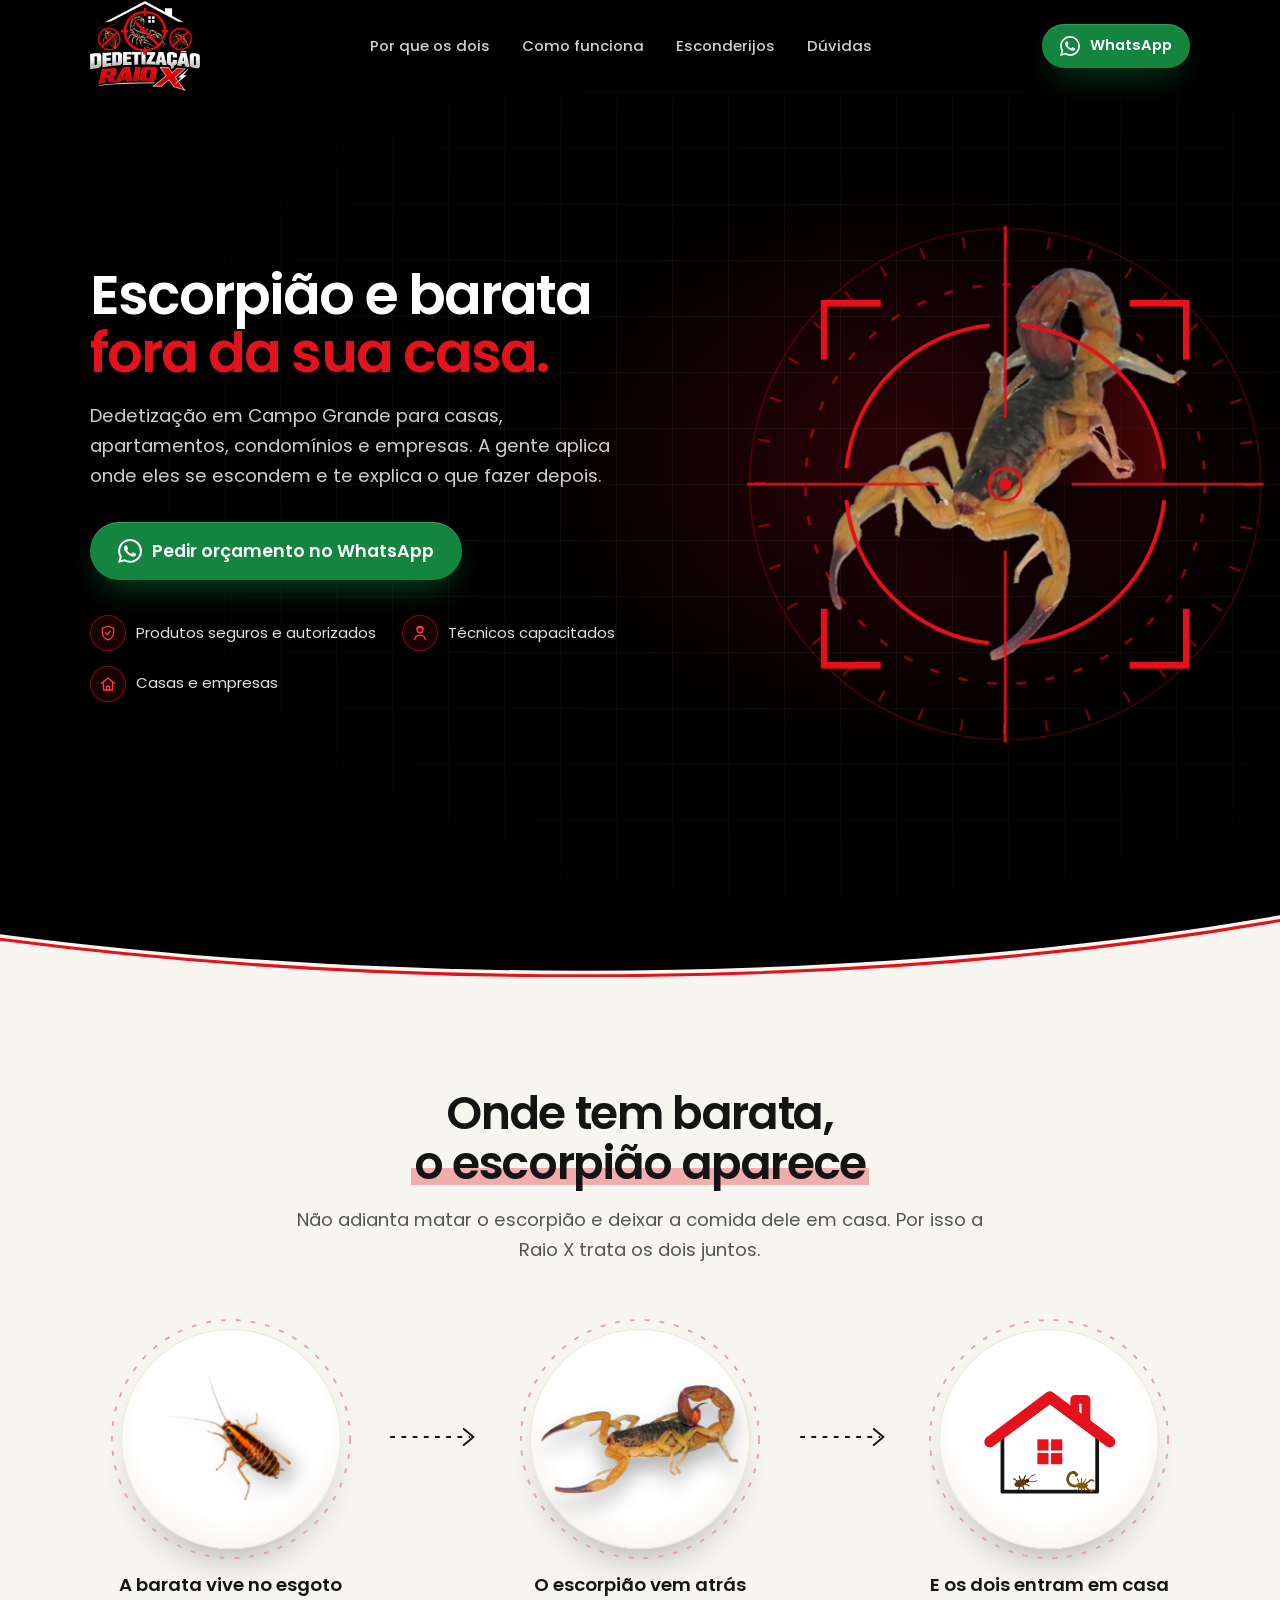
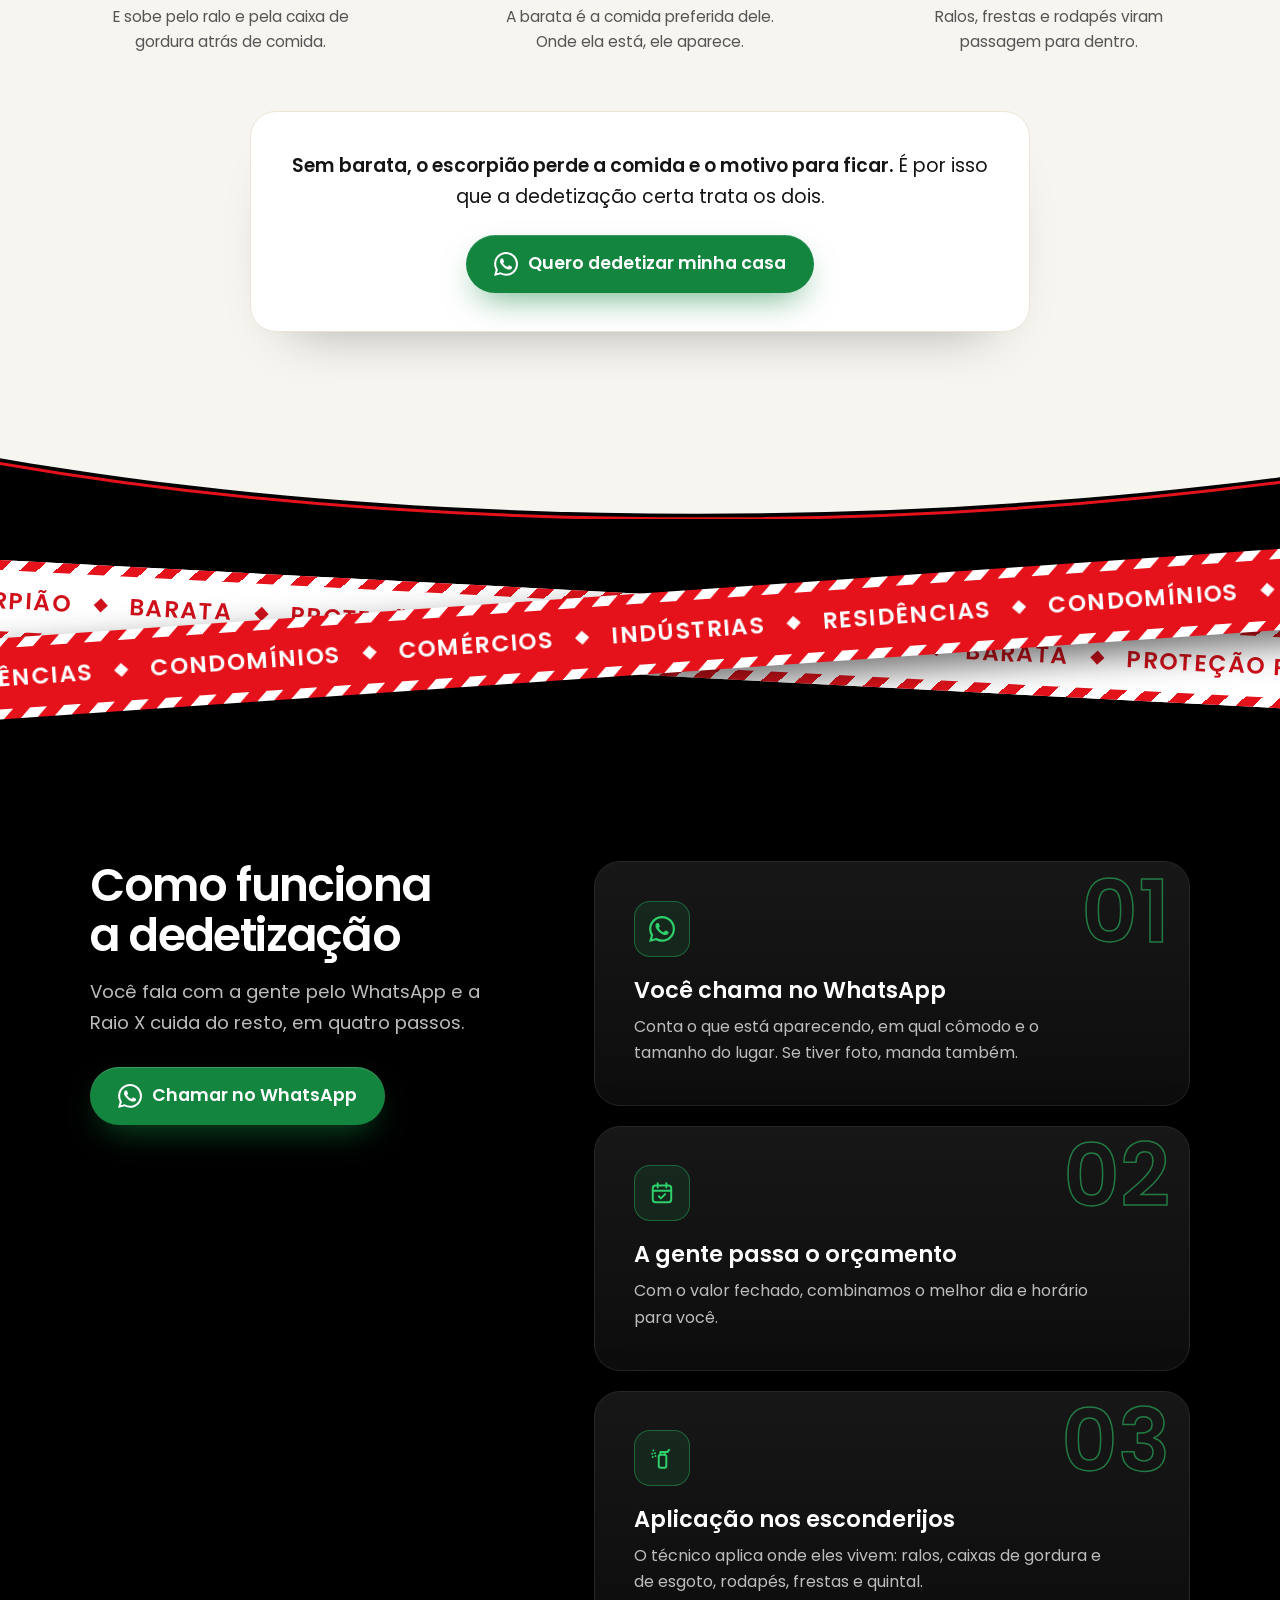
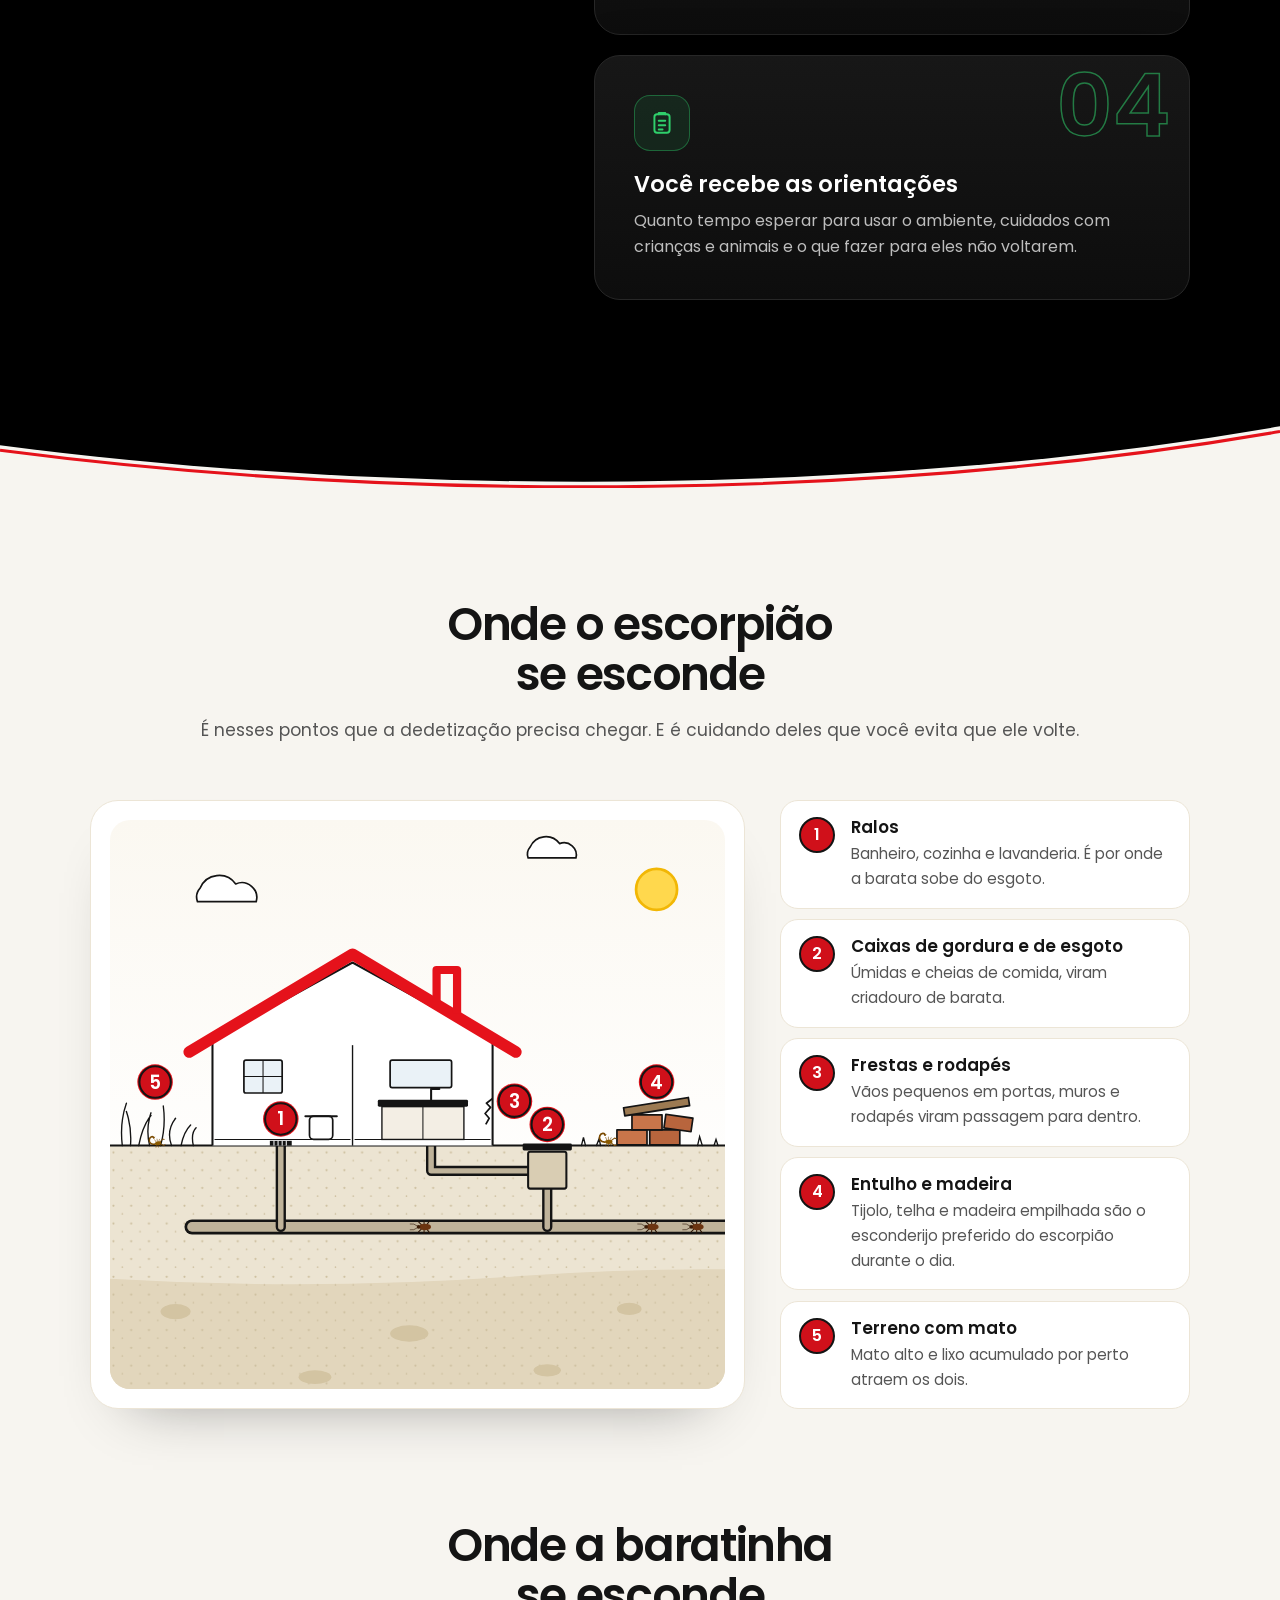
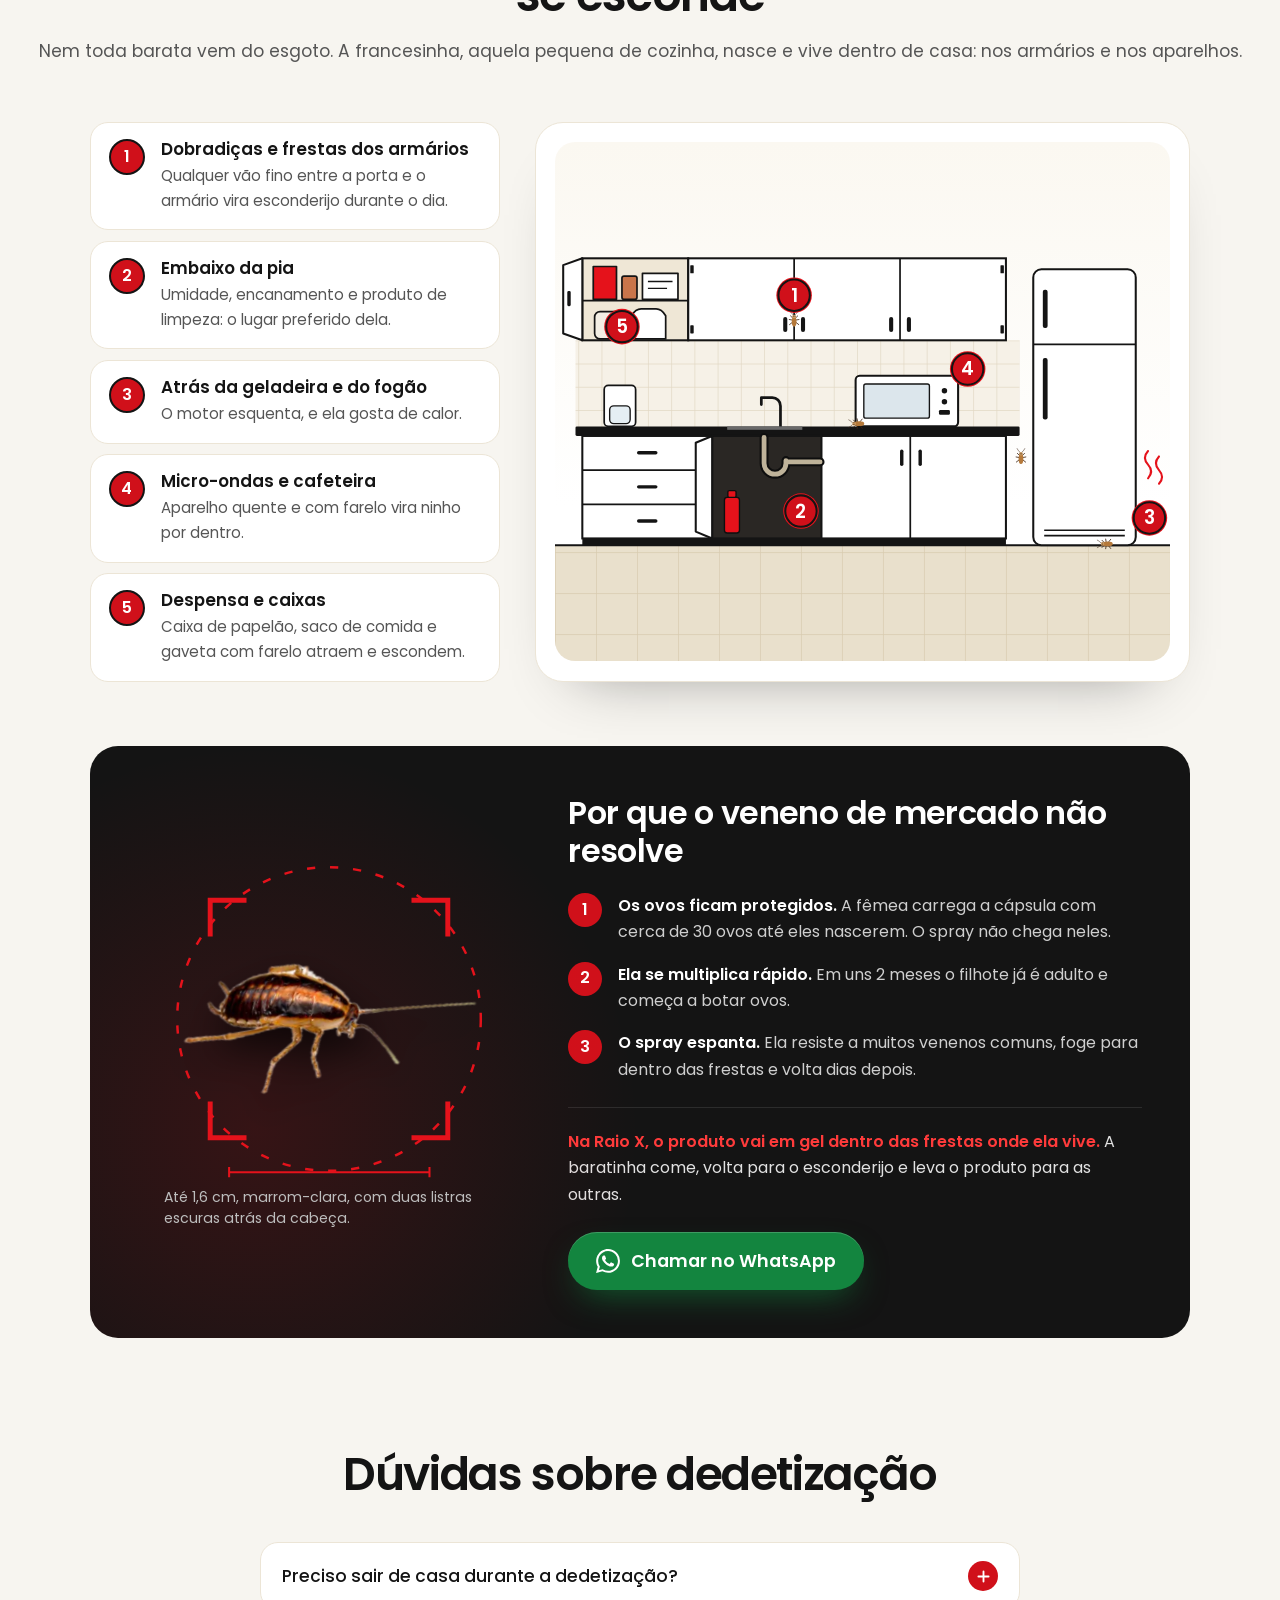
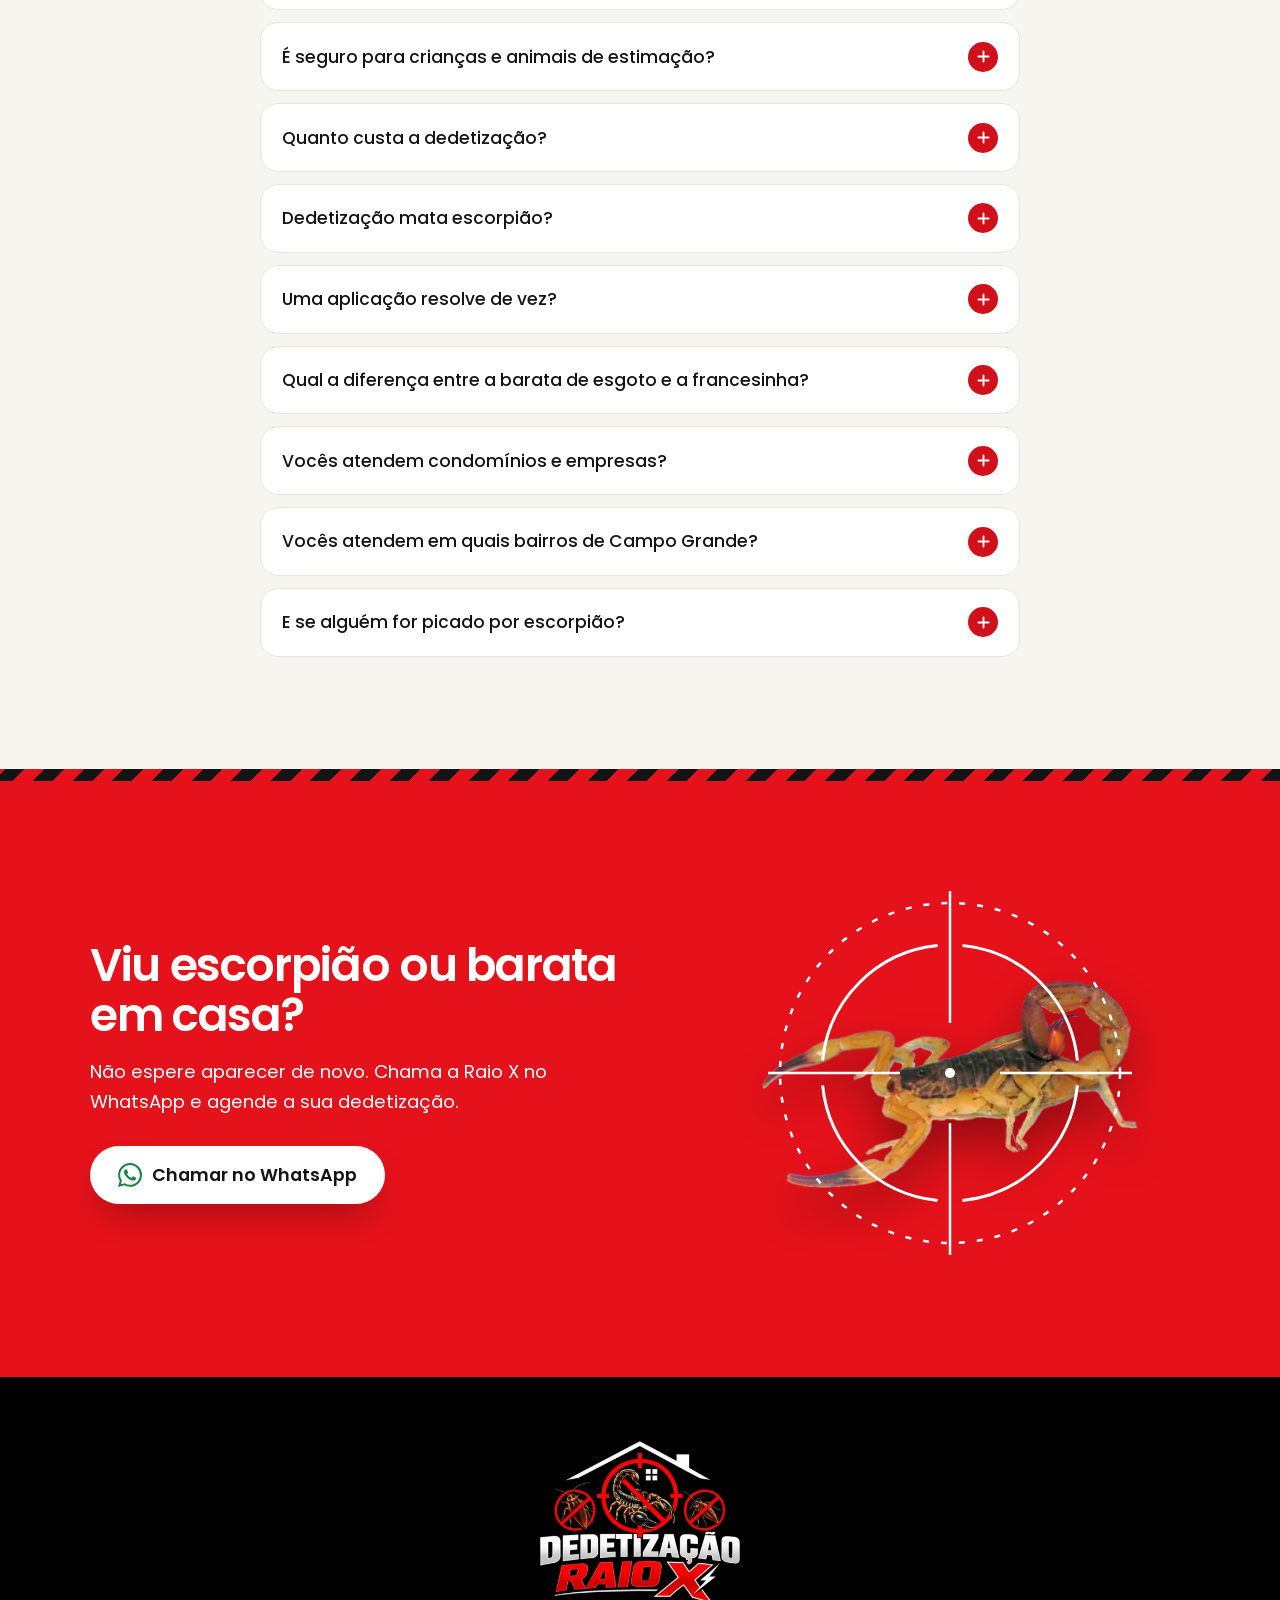
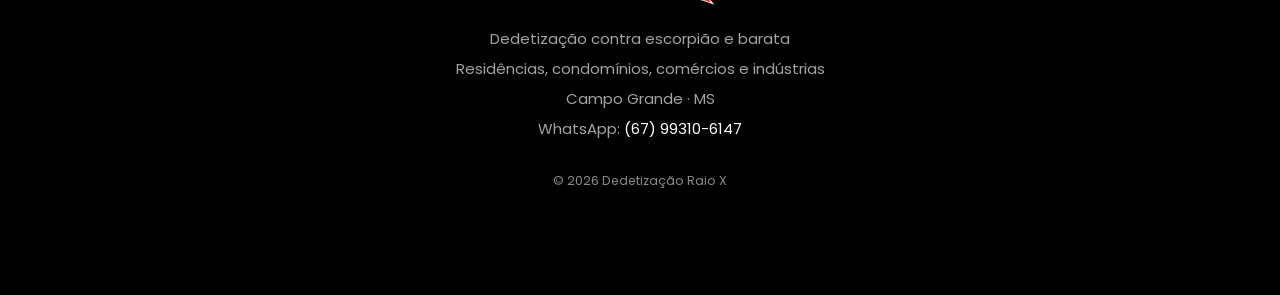
<file: index.html>
<!doctype html>
<html lang="pt-BR">
<head>
<meta charset="utf-8">
<meta name="viewport" content="width=device-width,initial-scale=1,viewport-fit=cover">
<title>Dedetização em Campo Grande contra escorpião e barata | Raio X</title>
<meta name="description" content="Dedetização em Campo Grande (MS) contra escorpião, barata de esgoto e francesinha para casas, condomínios e empresas. Peça seu orçamento pelo WhatsApp.">
<meta name="theme-color" content="#000000">
<link rel="canonical" href="https://www.dedetizacaoraiox.com.br/">
<meta name="robots" content="index,follow,max-image-preview:large,max-snippet:-1">
<meta name="geo.region" content="BR-MS">
<meta name="geo.placename" content="Campo Grande">
<meta property="og:type" content="website">
<meta property="og:locale" content="pt_BR">
<meta property="og:site_name" content="Dedetização Raio X">
<meta property="og:url" content="https://www.dedetizacaoraiox.com.br/">
<meta property="og:title" content="Dedetização Raio X: escorpião e barata fora da sua casa">
<meta property="og:description" content="Dedetização em Campo Grande para casas, condomínios e empresas. Peça seu orçamento pelo WhatsApp.">
<meta property="og:image" content="https://www.dedetizacaoraiox.com.br/assets/img/og-raiox.jpg">
<meta property="og:image:width" content="1200">
<meta property="og:image:height" content="630">
<meta property="og:image:alt" content="Dedetização Raio X em Campo Grande, contra escorpião e barata">
<meta name="twitter:card" content="summary_large_image">
<meta name="twitter:title" content="Dedetização Raio X: escorpião e barata fora da sua casa">
<meta name="twitter:description" content="Dedetização em Campo Grande para casas, condomínios e empresas. Peça seu orçamento pelo WhatsApp.">
<meta name="twitter:image" content="https://www.dedetizacaoraiox.com.br/assets/img/og-raiox.jpg">
<link rel="icon" href="favicon.svg" type="image/svg+xml">
<link rel="apple-touch-icon" href="apple-touch-icon.png">
<link rel="preload" href="assets/fonts/poppins-600.woff2" as="font" type="font/woff2" crossorigin>
<link rel="preload" href="assets/fonts/poppins-400.woff2" as="font" type="font/woff2" crossorigin>
<link rel="preload" as="image" href="assets/img/esc-topo-960.webp" imagesrcset="assets/img/esc-topo-560.webp 560w, assets/img/esc-topo-960.webp 960w" imagesizes="(min-width:900px) 440px, 72vw" fetchpriority="high">
<script>document.documentElement.classList.add('js');setTimeout(function(){if(!window.__dalux)document.documentElement.classList.add('sem-anim')},3000)</script>
<style>@font-face{font-family:'Poppins';src:url('assets/fonts/poppins-400.woff2') format('woff2');font-weight:400;font-display:optional}@font-face{font-family:'Poppins';src:url('assets/fonts/poppins-500.woff2') format('woff2');font-weight:500;font-display:optional}@font-face{font-family:'Poppins';src:url('assets/fonts/poppins-600.woff2') format('woff2');font-weight:600;font-display:optional}@font-face{font-family:'PoppinsFB';src:local('Arial'),local('Helvetica Neue'),local('Liberation Sans');size-adjust:112.5%}:root{--preto:#000;--papel:#F7F5F0;--borda:#ECE5D6;--tinta:#141414;--tinta-2:#555;--vermelho:#E5121B;--vermelho-claro:#FF3B3B;--vermelho-escuro:#D0101A;--zap:#13853F;--zap-esc:#0F6E33;--zap-claro:#2FD06B;--fonte:'Poppins','PoppinsFB',Arial,sans-serif;--wrap:1180px;--gut:clamp(1.25rem,5vw,2.5rem);--ease:cubic-bezier(.2,.7,.2,1);--h-topo:72px}*,*::before,*::after{box-sizing:border-box}html{-webkit-text-size-adjust:100%;scroll-behavior:smooth;scroll-padding-top:calc(var(--h-topo) + 12px)}body{margin:0;background:var(--papel);color:var(--tinta);font-family:var(--fonte);font-weight:400;font-size:1rem;line-height:1.65;-webkit-font-smoothing:antialiased;overflow-x:clip}img,svg{display:block;max-width:100%}img{height:auto}a{color:inherit}h1,h2,h3,p,ul,ol,figure{margin:0}ul,ol{padding:0;list-style:none}:focus-visible{outline:2px solid var(--vermelho-claro);outline-offset:3px;border-radius:8px}.wrap{width:100%;max-width:var(--wrap);margin-inline:auto;padding-inline:var(--gut)}.zap{position:relative;isolation:isolate;overflow:hidden;display:inline-flex;align-items:center;justify-content:center;gap:.65rem;min-height:58px;padding:.85rem 1.75rem;border-radius:999px;background:var(--zap);color:#fff;text-decoration:none;font-weight:600;font-size:clamp(1rem,.95rem + .3vw,1.1rem);line-height:1.2;white-space:nowrap;box-shadow:0 14px 34px -12px rgba(19,133,63,.7),inset 0 1px 0 rgba(255,255,255,.18);transition:transform .35s var(--ease),box-shadow .35s var(--ease),background-color .25s}.zap::after{content:'';position:absolute;z-index:-1;top:0;bottom:0;left:-45%;width:35%;background:linear-gradient(100deg,transparent,rgba(255,255,255,.42),transparent);transform:skewX(-20deg);animation:brilho 5s ease-in-out 1.8s infinite}.zap:hover{background:var(--zap-esc);transform:translateY(-3px);box-shadow:0 22px 40px -14px rgba(19,133,63,.8),inset 0 1px 0 rgba(255,255,255,.18)}.zap:hover svg{animation:balanca .6s ease-in-out}.zap:active{transform:translateY(0) scale(.98)}.zap svg{width:24px;height:24px;flex:none}.zap--p{min-height:44px;padding:.55rem 1.1rem;font-size:.92rem}.zap--p svg{width:20px;height:20px}@keyframes brilho{0%,62%{transform:skewX(-20deg) translateX(0)}100%{transform:skewX(-20deg) translateX(480%)}}@keyframes balanca{0%,100%{transform:rotate(0)}25%{transform:rotate(-14deg)}60%{transform:rotate(10deg)}}.progresso{position:fixed;inset:0 0 auto;height:3px;z-index:60;pointer-events:none}.progresso i{display:block;height:100%;background:var(--vermelho);transform-origin:0 50%;transform:scaleX(var(--p,0))}.topo{position:sticky;top:0;z-index:50;background:#000;transition:background-color .35s,box-shadow .35s}.topo.rolou{background:rgba(0,0,0,.78);-webkit-backdrop-filter:blur(14px) saturate(140%);backdrop-filter:blur(14px) saturate(140%);box-shadow:0 1px 0 rgba(255,255,255,.08),0 12px 30px -18px rgba(0,0,0,.9)}.topo .wrap{display:flex;align-items:center;justify-content:space-between;gap:1rem;height:var(--h-topo)}.marca{display:block;width:clamp(78px,21vw,96px)}.menu{display:none}.menu a{position:relative;color:#D0D0D0;text-decoration:none;font-size:.93rem;font-weight:500;padding-block:.4rem;transition:color .25s}.menu a::after{content:'';position:absolute;left:0;right:0;bottom:0;height:2px;background:var(--vermelho);transform:scaleX(0);transform-origin:right;transition:transform .35s var(--ease)}.menu a:hover{color:#fff}.menu a:hover::after{transform:scaleX(1);transform-origin:left}.hero{position:relative;background:#000;color:#fff;overflow:hidden;padding-top:clamp(.5rem,2.5vw,2rem)}.hero-fundo{position:absolute;inset:0;pointer-events:none;background:radial-gradient(42% 46% at 72% 42%,rgba(229,18,27,.20),transparent 72%),linear-gradient(rgba(255,255,255,.05) 1px,transparent 1px) 0 0/56px 56px,linear-gradient(90deg,rgba(255,255,255,.05) 1px,transparent 1px) 0 0/56px 56px;-webkit-mask-image:radial-gradient(80% 75% at 65% 42%,#000 25%,transparent 80%);mask-image:radial-gradient(80% 75% at 65% 42%,#000 25%,transparent 80%)}.hero-grid{position:relative;display:grid;gap:clamp(.5rem,3vw,2.5rem);align-items:center}.hero h1{font-weight:600;letter-spacing:-.035em;line-height:1.04;font-size:clamp(1.8rem,calc((100vw - 2.5rem) * .108),4.6rem);animation:sobeH1 .9s var(--ease) both}.hero h1 span{display:block;color:var(--vermelho)}.hero .sub{margin-top:1.2rem;color:#CFCFCF;font-size:clamp(1rem,.96rem + .3vw,1.15rem);max-width:33rem;animation:sobe .8s var(--ease) .15s both}.acoes{margin-top:1.9rem;display:flex;flex-wrap:wrap;align-items:center;gap:1rem 1.6rem;animation:sobe .8s var(--ease) .28s both}.selos{margin-top:2.2rem;display:flex;flex-wrap:wrap;gap:.9rem 1.6rem}.selos li{display:flex;align-items:center;gap:.65rem;font-size:.93rem;color:#E2E2E2;animation:sobe .7s var(--ease) both}.selos li:nth-child(1){animation-delay:.42s}.selos li:nth-child(2){animation-delay:.5s}.selos li:nth-child(3){animation-delay:.58s}.selo-ico{display:grid;place-items:center;width:36px;height:36px;border-radius:50%;border:1px solid rgba(229,18,27,.55);background:rgba(229,18,27,.1);color:var(--vermelho-claro)}.selo-ico svg{width:18px;height:18px}.alvo{position:relative;width:min(100%,560px);aspect-ratio:1;margin-inline:auto;--mx:0;--my:0}.cena{position:absolute;inset:0;translate:calc(var(--mx) * -16px) calc(var(--my) * -12px);transition:translate .7s var(--ease)}.slide{position:absolute;inset:0}.slide--bar{opacity:0}.roda .slide--esc{animation:cicloEsc 8s cubic-bezier(.65,0,.35,1) 1.2s infinite}.roda .slide--bar{animation:cicloBar 8s cubic-bezier(.65,0,.35,1) 1.2s infinite}.esc-w{position:absolute;left:12%;top:14%;width:76%;transform:rotate(-16deg)}.esc{width:100%;filter:drop-shadow(0 26px 28px rgba(0,0,0,.75));animation:entraEsc 1.3s var(--ease) both}.bar-w{position:absolute;left:25%;top:5%;width:50%;transform:rotate(16deg);transform-origin:50% 62%}.bar{width:100%;filter:drop-shadow(0 22px 24px rgba(0,0,0,.75))}.mira{position:absolute;overflow:visible;pointer-events:none}.mira{inset:0;width:100%;height:100%;translate:calc(var(--mx) * 6px) calc(var(--my) * 5px);transition:translate .5s var(--ease)}.mira *{transform-box:view-box;transform-origin:50% 50%}.m-caca{animation:caca 1.7s cubic-bezier(.25,.8,.25,1) .2s both}.m-deriva{animation:deriva 6s ease-in-out 2.4s infinite alternate}.m-externo{animation:gira 60s linear infinite}.m-tracos{animation:gira 32s linear infinite reverse}.m-varredura{animation:gira 3.4s linear infinite}.m-cantos{animation:trava .55s cubic-bezier(.3,1.6,.5,1) 1.5s both}.roda .m-cantos{animation:trava .55s cubic-bezier(.3,1.6,.5,1) 1.5s both,retrava 4s cubic-bezier(.3,1.4,.5,1) 4.65s infinite}.m-anel{animation:flash .9s ease-out 1.7s both}.m-pulso{animation:pulsa 1.8s ease-out 2s infinite}@keyframes sobeH1{from{transform:translateY(18px)}to{transform:none}}@keyframes sobe{from{opacity:0;transform:translateY(18px)}to{opacity:1;transform:none}}@keyframes entraEsc{from{transform:translate(9%,9%) scale(.86) rotate(12deg)}to{transform:none}}@keyframes cicloEsc{0%,41%{opacity:1;transform:none;filter:none}50%{opacity:0;transform:translateX(-46%) rotate(-16deg) scale(.82);filter:blur(5px)}50.01%,91%{opacity:0;transform:translateX(46%) rotate(16deg) scale(.82);filter:blur(5px)}100%{opacity:1;transform:none;filter:none}}@keyframes cicloBar{0%,41%{opacity:0;transform:translateX(46%) rotate(16deg) scale(.82);filter:blur(5px)}50%,91%{opacity:1;transform:none;filter:none}100%{opacity:0;transform:translateX(-46%) rotate(-16deg) scale(.82);filter:blur(5px)}}@keyframes retrava{0%{transform:none}4%{transform:scale(1.28);opacity:.4}12%,100%{transform:none;opacity:1}}@keyframes caca{0%{opacity:0;transform:translate(-80px,70px) scale(1.3)}18%{opacity:1}55%{transform:translate(16px,-12px) scale(.97)}80%{transform:translate(-4px,3px)}100%{opacity:1;transform:none}}@keyframes deriva{to{transform:translate(5px,-4px)}}@keyframes gira{to{transform:rotate(360deg)}}@keyframes trava{from{opacity:0;transform:scale(1.5)}to{opacity:1;transform:none}}@keyframes flash{0%{stroke-width:3}30%{stroke-width:10;opacity:.6}100%{stroke-width:3;opacity:1}}@keyframes pulsa{from{transform:scale(1);opacity:1}to{transform:scale(3.4);opacity:0}}.curva{display:block;width:100%;height:clamp(42px,6vw,86px);background:var(--para);margin-top:-1px}.hero .curva{margin-top:clamp(2rem,5vw,3.5rem)}.curva .traco{fill:none;stroke:var(--vermelho);stroke-width:3;vector-effect:non-scaling-stroke}.curva--vira{transform:scaleX(-1)}.secao{padding-block:clamp(4rem,9vw,7rem)}.clara{background:var(--papel)}.escura{background:#000;color:#fff}.secao h2,.final h2{font-weight:600;letter-spacing:-.03em;line-height:1.1;font-size:clamp(1.8rem,calc((100vw - 2.5rem) * .082),3.3rem)}.titulo-centro{text-align:center;max-width:46rem;margin-inline:auto}.lead{margin-top:1rem;color:var(--tinta-2);font-size:clamp(1rem,.96rem + .3vw,1.15rem)}.escura .lead{color:#BDBDBD}.sublinha{display:inline-block;background:linear-gradient(rgba(229,18,27,.32),rgba(229,18,27,.32)) no-repeat 0 88%/0% 34%;padding-inline:.06em;transition:background-size 1.1s var(--ease) .45s}.on .sublinha,.sem-anim .sublinha{background-size:100% 34%}.cadeia{margin-top:clamp(2.5rem,6vw,4rem);display:grid;justify-items:center;gap:1.2rem;text-align:center}.no{max-width:290px}.no-img{position:relative;width:190px;aspect-ratio:1;margin-inline:auto;display:grid;place-items:center;border-radius:50%;background:radial-gradient(circle at 50% 42%,#fff 0 56%,#F0EADD 100%);box-shadow:inset 0 0 0 1px var(--borda),0 26px 44px -26px rgba(0,0,0,.4);transition:transform .45s var(--ease)}.no:hover .no-img{transform:translateY(-6px) rotate(-2deg)}.no-anel{position:absolute;inset:-14px;width:calc(100% + 28px);max-width:none;color:#E3A3A6;animation:gira 40s linear infinite}.no-barata{width:42%;transform:rotate(-62deg);filter:drop-shadow(0 12px 10px rgba(0,0,0,.3))}.no-escorp{width:90%;filter:drop-shadow(0 12px 10px rgba(0,0,0,.3))}.no-casa{width:68%}.no h3{margin-top:1.5rem;font-weight:600;font-size:1.15rem;line-height:1.3}.no p{margin-top:.4rem;color:var(--tinta-2);font-size:.97rem}.seta svg{width:72px;height:auto;transform:rotate(90deg);overflow:visible}.seta-linha{fill:none;stroke:var(--tinta);stroke-width:2.5;stroke-dasharray:6 8;animation:flui 1s linear infinite}.seta-ponta{fill:none;stroke:var(--tinta);stroke-width:2.5;stroke-linecap:round;stroke-linejoin:round}@keyframes flui{to{stroke-dashoffset:-28}}.conclusao{margin:clamp(2.5rem,6vw,3.5rem) auto 0;max-width:780px;text-align:center;background:#fff;border:1px solid var(--borda);border-radius:26px;padding:clamp(1.6rem,4vw,2.4rem);box-shadow:0 30px 60px -42px rgba(0,0,0,.45)}.conclusao p{font-size:clamp(1.02rem,.98rem + .3vw,1.18rem)}.conclusao .zap{margin-top:1.4rem}.fitas{position:relative;background:#000;height:clamp(150px,19vw,230px);overflow:hidden;margin-top:-1px}.fita{position:absolute;left:-6%;width:112%;top:50%;background:var(--vermelho);color:#fff;padding-block:calc(10px + .7rem);box-shadow:0 14px 34px rgba(0,0,0,.55)}.fita::before,.fita::after{content:'';position:absolute;left:0;right:0;height:10px;background:repeating-linear-gradient(-45deg,#fff 0 12px,var(--vermelho) 12px 24px)}.fita::before{top:0}.fita::after{bottom:0}.fita--1{z-index:2;transform:translateY(-50%) rotate(-4deg)}.fita--2{background:#fff;color:var(--vermelho-escuro);transform:translateY(-50%) rotate(3deg)}.fita--2::before,.fita--2::after{background:repeating-linear-gradient(-45deg,var(--vermelho) 0 12px,#fff 12px 24px)}.trilho{display:flex;width:max-content;animation:corre 32s linear infinite}.fita--2 .trilho{animation-duration:40s;animation-direction:reverse}.grupo{display:flex;align-items:center;gap:1.5rem;padding-right:1.5rem}.grupo span{font-weight:600;text-transform:uppercase;letter-spacing:.06em;font-size:clamp(1rem,.8rem + 1vw,1.45rem);white-space:nowrap}.grupo i{display:block;width:10px;height:10px;background:currentColor;transform:rotate(45deg)}@keyframes corre{to{transform:translateX(-50%)}}.passos-grid{display:grid;gap:2.5rem}.passos-topo{text-align:center}.pilha{display:grid;gap:1.25rem}.cartao{position:sticky;top:calc(var(--h-topo) + 18px + var(--i) * 16px);overflow:hidden;background:linear-gradient(180deg,#171717,#0D0D0D);border:1px solid #272727;border-radius:26px;padding:clamp(1.6rem,4vw,2.4rem);min-height:230px;text-align:center;box-shadow:0 -20px 40px -22px rgba(0,0,0,.9);transition:border-color .35s}.cartao:hover{border-color:rgba(47,208,107,.5)}.c-num{position:absolute;right:1.2rem;top:.4rem;font-weight:600;font-size:clamp(3.4rem,9vw,5.4rem);line-height:1;color:transparent;-webkit-text-stroke:1.5px rgba(47,208,107,.55)}.c-ico{display:grid;place-items:center;width:56px;height:56px;margin-inline:auto;border-radius:16px;background:rgba(47,208,107,.1);border:1px solid rgba(47,208,107,.38);color:var(--zap-claro)}.c-ico svg{width:26px;height:26px}.cartao h3{margin-top:1.2rem;font-weight:600;font-size:clamp(1.15rem,1.05rem + .5vw,1.4rem);line-height:1.3}.cartao p{margin:.55rem auto 0;color:#BDBDBD;max-width:30rem}.so-desk{display:none}.so-mob{justify-self:center}.passos-topo .zap{margin-top:1.8rem}.mapa{margin-top:clamp(2rem,5vw,3.5rem);display:grid;gap:1.5rem;align-items:center}.mapa-fig{background:#fff;border:1px solid var(--borda);border-radius:28px;padding:clamp(.6rem,1.6vw,1.2rem);box-shadow:0 30px 60px -42px rgba(0,0,0,.45)}.casa-svg{width:100%;height:auto;border-radius:20px;background:linear-gradient(#FBF8F1,#fff 70%)}.hs{cursor:pointer}.hs-bola{fill:var(--vermelho-escuro);stroke:var(--tinta);stroke-width:3;transform-box:fill-box;transform-origin:center;transition:transform .3s var(--ease),fill .3s}.hs text{font:600 27px var(--fonte);fill:#fff;text-anchor:middle;pointer-events:none;transition:fill .3s}.hs-pulso{fill:var(--vermelho);transform-box:fill-box;transform-origin:center;animation:pulsaHs 2.2s ease-out infinite}.hs:nth-of-type(2) .hs-pulso{animation-delay:.4s}.hs:nth-of-type(3) .hs-pulso{animation-delay:.8s}.hs:nth-of-type(4) .hs-pulso{animation-delay:1.2s}.hs:nth-of-type(5) .hs-pulso{animation-delay:1.6s}.hs.ativo .hs-bola{fill:var(--tinta);transform:scale(1.2)}.hs.ativo text{fill:var(--vermelho-claro)}@keyframes pulsaHs{from{transform:scale(.8);opacity:.7}to{transform:scale(2.1);opacity:0}}.mapa-lista{display:grid;gap:.65rem}.mapa-lista li{display:flex;gap:1rem;align-items:flex-start;padding:1rem 1.1rem;border-radius:18px;background:#fff;border:1px solid var(--borda);cursor:pointer;outline:none;transition:border-color .3s,box-shadow .3s,translate .3s var(--ease)}.mapa-lista li:hover,.mapa-lista li.ativo,.mapa-lista li:focus-visible{border-color:var(--tinta);translate:6px 0;box-shadow:0 16px 30px -22px rgba(0,0,0,.5)}.mapa-lista .n{flex:none;display:grid;place-items:center;width:36px;height:36px;border-radius:50%;background:var(--vermelho-escuro);color:#fff;border:2px solid var(--tinta);font-weight:600;line-height:1}.mapa-lista h3{font-weight:600;font-size:1.05rem;line-height:1.3}.mapa-lista p{margin-top:.2rem;font-size:.94rem;color:var(--tinta-2)}.baratinha{padding-top:0}.ficha{position:relative;overflow:hidden;margin-top:clamp(2.5rem,6vw,4rem);display:grid;gap:1.6rem;align-items:center;text-align:center;background:var(--tinta);color:#fff;border-radius:28px;padding:clamp(1.6rem,4vw,3rem)}.ficha::before{content:'';position:absolute;inset:auto auto -30% -20%;width:70%;aspect-ratio:1;background:radial-gradient(closest-side,rgba(229,18,27,.16),transparent);pointer-events:none}.ficha-foto{position:relative;width:min(100%,330px);margin-inline:auto}.ficha-foto img{position:relative;width:90%;margin:30.9% auto 30.9%;transform:rotate(-10deg);filter:drop-shadow(0 18px 18px rgba(0,0,0,.65))}.ficha-anel{position:absolute;top:0;left:0;width:100%;height:auto}.fa-giro{transform-box:view-box;transform-origin:50% 50%;animation:gira 40s linear infinite}.ficha-foto figcaption{position:relative;margin-top:-6%;font-size:.88rem;color:#BDBDBD;line-height:1.5}.ficha-foto figcaption svg{width:62%;height:auto;margin:0 auto .5rem}.ficha-txt h3{font-weight:600;letter-spacing:-.02em;line-height:1.2;font-size:clamp(1.4rem,1.1rem + 1.2vw,2rem)}.motivos{margin-top:1.4rem;display:grid;gap:1rem;counter-reset:m;text-align:left}.motivos li{display:flex;gap:1rem;align-items:flex-start;counter-increment:m;color:#CFCFCF}.motivos li::before{content:counter(m);flex:none;display:grid;place-items:center;width:34px;height:34px;border-radius:50%;background:var(--vermelho-escuro);color:#fff;font-weight:600}.motivos b{color:#fff;font-weight:600}.ficha-marca{margin-top:1.5rem;padding-top:1.3rem;border-top:1px solid #2C2C2C;color:#E2E2E2}.ficha-marca b{color:var(--vermelho-claro);font-weight:600}.ficha .zap{margin-top:1.5rem}.faq-sec{padding-top:0}.faq{max-width:840px}.faq h2{text-align:center}.faq-lista{margin-top:clamp(1.8rem,4vw,2.6rem);display:grid;gap:.75rem}.faq details{background:#fff;border:1px solid var(--borda);border-radius:18px;transition:border-color .3s,box-shadow .3s}.faq details[open]{border-color:var(--tinta);box-shadow:0 18px 40px -30px rgba(0,0,0,.5)}.faq summary{list-style:none;cursor:pointer;display:flex;justify-content:space-between;align-items:center;gap:1rem;padding:1.15rem 1.3rem;font-weight:500;font-size:clamp(1rem,.97rem + .2vw,1.08rem);line-height:1.4}.faq summary::-webkit-details-marker{display:none}.faq summary::after{content:'';flex:none;width:30px;height:30px;border-radius:50%;background:var(--vermelho-escuro) url("data:image/svg+xml,%3Csvg xmlns='http://www.w3.org/2000/svg' viewBox='0 0 14 14'%3E%3Cpath d='M7 1.5v11M1.5 7h11' stroke='%23ffffff' stroke-width='2' stroke-linecap='round'/%3E%3C/svg%3E") center/13px no-repeat;transition:transform .35s var(--ease)}.faq details[open] summary::after{transform:rotate(135deg)}.faq details p{padding:0 1.3rem 1.25rem;color:var(--tinta-2)}.faq details[open] p{animation:sobe .45s var(--ease)}.final{position:relative;overflow:hidden;background:var(--vermelho);color:#fff;padding-block:clamp(4rem,9vw,6.5rem)}.final::before{content:'';position:absolute;inset:0 0 auto;height:12px;background:repeating-linear-gradient(-45deg,var(--tinta) 0 14px,transparent 14px 28px)}.final-grid{display:grid;gap:2rem;align-items:center;text-align:center}.final-txt p{margin:1rem auto 0;max-width:32rem;font-size:clamp(1rem,.96rem + .3vw,1.15rem)}.final-txt .zap{margin-top:1.8rem;background:#fff;color:var(--tinta);box-shadow:0 18px 38px -16px rgba(0,0,0,.45)}.final-txt .zap:hover{background:#f1f1f1}.final-txt .zap svg{color:var(--zap)}.final-alvo{position:relative;width:min(78vw,400px);aspect-ratio:1;margin-inline:auto}.final-alvo img{position:absolute;left:3%;top:27%;width:94%;filter:drop-shadow(0 22px 22px rgba(0,0,0,.35))}.final-alvo svg{position:absolute;inset:0;width:100%;height:100%}.f-anel{transform-box:view-box;transform-origin:50% 50%;animation:gira 36s linear infinite}.rodape{background:#000;color:#A3A3A3;text-align:center;padding-block:clamp(2.8rem,6vw,4rem) 6.5rem;font-size:.93rem}.rodape img{width:200px;margin:0 auto}.rodape .linhas{margin-top:1.4rem}.rodape p + p{margin-top:.35rem}.rodape a{color:#fff;text-decoration:none}.rodape small{display:block;margin-top:1.8rem;font-size:.78rem;color:#8A8A8A}.rodape small a{color:#A3A3A3;text-decoration:underline}.flutua{position:fixed;right:max(16px,env(safe-area-inset-right));bottom:max(16px,env(safe-area-inset-bottom));z-index:40;display:grid;place-items:center;width:60px;height:60px;border-radius:50%;background:var(--zap);color:#fff;box-shadow:0 10px 28px -8px rgba(0,0,0,.6);transition:transform .3s var(--ease),background-color .25s}.flutua::before{content:'';position:absolute;inset:0;z-index:-1;border-radius:50%;background:var(--zap);animation:onda 2.4s ease-out infinite}.flutua:hover{background:var(--zap-esc);transform:scale(1.08)}.js .flutua{opacity:0;transform:translateY(24px) scale(.7);pointer-events:none;transition:opacity .4s var(--ease),transform .5s cubic-bezier(.3,1.5,.5,1),background-color .25s}.js.fab .flutua,.sem-anim .flutua{opacity:1;transform:none;pointer-events:auto}.js.fab .flutua:hover{transform:scale(1.08)}.flutua svg{width:32px;height:32px}@keyframes onda{from{transform:scale(1);opacity:.55}to{transform:scale(1.75);opacity:0}}.js .rv{opacity:0;transform:translateY(34px);filter:blur(6px);transition:opacity .9s var(--ease),transform .9s var(--ease),filter .9s var(--ease);transition-delay:calc(var(--d,0) * 110ms)}.js .rv.on,.sem-anim .rv{opacity:1;transform:none;filter:none}.pausa,.pausa *,.pausa *::before,.pausa *::after{animation-play-state:paused!important}@media (max-width:899px){.hero-grid{text-align:center}.alvo{order:-1;width:min(88vw,420px)}.hero .sub{margin-inline:auto}.acoes{justify-content:center}.selos{justify-content:center}}@media (max-width:420px){.zap{padding-inline:1.15rem;gap:.5rem;font-size:.95rem}.zap svg{width:22px;height:22px}}@media (max-width:359px){.zap{white-space:normal;text-align:center}}@media (min-width:640px){.mapa-lista{grid-template-columns:1fr 1fr}.mapa-lista li:last-child{grid-column:1/-1}}@media (min-width:900px){:root{--h-topo:92px}.marca{width:110px}.hero-grid{grid-template-columns:1.15fr .85fr;min-height:min(720px,calc(100svh - var(--h-topo) - 80px))}.hero h1{font-size:clamp(2.6rem,.9rem + 3.2vw,4rem)}.alvo{width:min(560px,118%);justify-self:end;margin-right:-10%}.secao h2,.final h2{font-size:clamp(2.4rem,1.4rem + 1.8vw,3.3rem)}.cadeia{grid-template-columns:1fr auto 1fr auto 1fr;align-items:start;gap:1rem}.no-img{width:220px}.seta{margin-top:92px}.seta svg{width:96px;transform:none}.passos-grid{grid-template-columns:.85fr 1.15fr;align-items:start;gap:4rem}.passos-topo{position:sticky;top:calc(var(--h-topo) + 60px);text-align:left}.cartao{text-align:left}.c-ico{margin-inline:0}.cartao p{margin-inline:0}.so-desk{display:inline-flex}.so-mob{display:none}.mapa{grid-template-columns:1.6fr 1fr;gap:2.2rem;align-items:stretch}.mapa--inv{grid-template-columns:1fr 1.6fr}.mapa--inv .mapa-fig{order:2}.casa-svg{height:100%}.ficha{grid-template-columns:.8fr 1.2fr;text-align:left;gap:3rem}.mapa-lista{grid-template-columns:1fr}.mapa-lista li:last-child{grid-column:auto}.final-grid{grid-template-columns:1.1fr .9fr;text-align:left}.final-txt p{margin-inline:0}}@media (min-width:1040px){.menu{display:flex;gap:2rem}}@media (min-width:1200px){.lead--linha{width:max-content;max-width:none;white-space:nowrap;position:relative;left:50%;transform:translateX(-50%);font-size:min(1.15rem,calc((100vw - 5rem)/70))}}@media (prefers-reduced-motion:reduce){html{scroll-behavior:auto}*,*::before,*::after{animation:none!important;transition:none!important}.js .rv{opacity:1;transform:none;filter:none}.sublinha{background-size:100% 34%}}</style>
<script type="application/ld+json" id="schema">{"@context":"https://schema.org","@graph":[{"@type":"LocalBusiness","@id":"https://www.dedetizacaoraiox.com.br/#empresa","name":"Dedetização Raio X","description":"Dedetização em Campo Grande (MS) contra escorpião, barata de esgoto e baratinha francesinha, para casas, apartamentos, condomínios, comércios e indústrias.","url":"https://www.dedetizacaoraiox.com.br/","telephone":"+55 67 99310-6147","image":"https://www.dedetizacaoraiox.com.br/assets/img/og-raiox.jpg","logo":"https://www.dedetizacaoraiox.com.br/assets/img/logo-raiox-720.webp","address":{"@type":"PostalAddress","addressLocality":"Campo Grande","addressRegion":"MS","addressCountry":"BR"},"areaServed":{"@type":"City","name":"Campo Grande","sameAs":"https://pt.wikipedia.org/wiki/Campo_Grande_(Mato_Grosso_do_Sul)"},"contactPoint":{"@type":"ContactPoint","telephone":"+55 67 99310-6147","contactType":"customer service","availableLanguage":"pt-BR"},"knowsAbout":["dedetização","controle de escorpião","escorpião-amarelo","controle de baratas","barata de esgoto","barata francesinha"],"hasOfferCatalog":{"@type":"OfferCatalog","name":"Serviços de dedetização","itemListElement":[{"@type":"Offer","itemOffered":{"@type":"Service","name":"Dedetização contra escorpião","description":"Aplicação nos pontos onde o escorpião e a barata, que é a comida dele, se escondem: ralos, caixas de gordura e de esgoto, frestas, rodapés, entulho e terreno.","serviceType":"Dedetização","areaServed":{"@type":"City","name":"Campo Grande","sameAs":"https://pt.wikipedia.org/wiki/Campo_Grande_(Mato_Grosso_do_Sul)"},"provider":{"@id":"https://www.dedetizacaoraiox.com.br/#empresa"}}},{"@type":"Offer","itemOffered":{"@type":"Service","name":"Dedetização contra barata de esgoto","description":"Tratamento de ralos e caixas de gordura e de esgoto, por onde a barata sobe para dentro de casa.","serviceType":"Dedetização","areaServed":{"@type":"City","name":"Campo Grande","sameAs":"https://pt.wikipedia.org/wiki/Campo_Grande_(Mato_Grosso_do_Sul)"},"provider":{"@id":"https://www.dedetizacaoraiox.com.br/#empresa"}}},{"@type":"Offer","itemOffered":{"@type":"Service","name":"Dedetização contra barata francesinha","description":"Gel aplicado nas frestas dos armários, embaixo da pia, atrás da geladeira e do fogão e nos aparelhos da cozinha, onde a baratinha vive.","serviceType":"Dedetização","areaServed":{"@type":"City","name":"Campo Grande","sameAs":"https://pt.wikipedia.org/wiki/Campo_Grande_(Mato_Grosso_do_Sul)"},"provider":{"@id":"https://www.dedetizacaoraiox.com.br/#empresa"}}},{"@type":"Offer","itemOffered":{"@type":"Service","name":"Dedetização para condomínios, comércios e indústrias","description":"Atendimento de áreas maiores, com visita e horário combinados para não atrapalhar o funcionamento.","serviceType":"Dedetização","areaServed":{"@type":"City","name":"Campo Grande","sameAs":"https://pt.wikipedia.org/wiki/Campo_Grande_(Mato_Grosso_do_Sul)"},"provider":{"@id":"https://www.dedetizacaoraiox.com.br/#empresa"}}}]}},{"@type":"WebSite","@id":"https://www.dedetizacaoraiox.com.br/#site","url":"https://www.dedetizacaoraiox.com.br/","name":"Dedetização Raio X","inLanguage":"pt-BR","publisher":{"@id":"https://www.dedetizacaoraiox.com.br/#empresa"}},{"@type":"WebPage","@id":"https://www.dedetizacaoraiox.com.br/#pagina","url":"https://www.dedetizacaoraiox.com.br/","name":"Dedetização em Campo Grande contra escorpião e barata","description":"Dedetização em Campo Grande (MS) contra escorpião, barata de esgoto e francesinha para casas, condomínios e empresas. Peça seu orçamento pelo WhatsApp.","isPartOf":{"@id":"https://www.dedetizacaoraiox.com.br/#site"},"about":{"@id":"https://www.dedetizacaoraiox.com.br/#empresa"},"inLanguage":"pt-BR","primaryImageOfPage":{"@type":"ImageObject","url":"https://www.dedetizacaoraiox.com.br/assets/img/og-raiox.jpg"}},{"@type":"HowTo","@id":"https://www.dedetizacaoraiox.com.br/#como-funciona","name":"Como funciona a dedetização","step":[{"@type":"HowToStep","position":1,"name":"Você chama no WhatsApp","text":"Conta o que está aparecendo, em qual cômodo e o tamanho do lugar. Se tiver foto, manda também."},{"@type":"HowToStep","position":2,"name":"A gente passa o orçamento","text":"Com o valor fechado, combinamos o melhor dia e horário para você."},{"@type":"HowToStep","position":3,"name":"Aplicação nos esconderijos","text":"O técnico aplica onde eles vivem: ralos, caixas de gordura e de esgoto, rodapés, frestas e quintal."},{"@type":"HowToStep","position":4,"name":"Você recebe as orientações","text":"Quanto tempo esperar para usar o ambiente, cuidados com crianças e animais e o que fazer para eles não voltarem."}]},{"@type":"FAQPage","@id":"https://www.dedetizacaoraiox.com.br/#duvidas","isPartOf":{"@id":"https://www.dedetizacaoraiox.com.br/#pagina"},"mainEntity":[{"@type":"Question","name":"Preciso sair de casa durante a dedetização?","acceptedAnswer":{"@type":"Answer","text":"Durante a aplicação, o ideal é que pessoas e animais fiquem fora do ambiente tratado. Antes de começar, o técnico te diz quanto tempo esperar para voltar e usar cada cômodo."}},{"@type":"Question","name":"É seguro para crianças e animais de estimação?","acceptedAnswer":{"@type":"Answer","text":"Usamos produtos autorizados para dedetização. Crianças e animais ficam fora do ambiente durante a aplicação e só voltam depois do tempo indicado. Guarde antes a comida e a água dos bichos."}},{"@type":"Question","name":"Quanto custa a dedetização?","acceptedAnswer":{"@type":"Answer","text":"Depende do tamanho do imóvel e do tamanho do problema. Manda no WhatsApp o tipo de lugar (casa, apartamento ou comércio) e a metragem aproximada que a gente passa o valor."}},{"@type":"Question","name":"Dedetização mata escorpião?","acceptedAnswer":{"@type":"Answer","text":"O escorpião resiste a muitos venenos e passa o dia escondido, por isso a dedetização não depende só dele. Ela ataca a barata, que é a comida do escorpião, e os pontos onde os dois se escondem: ralos, caixas de gordura e de esgoto, frestas e entulho. Com o quintal limpo e os ralos fechados, ele perde o motivo para ficar."}},{"@type":"Question","name":"Uma aplicação resolve de vez?","acceptedAnswer":{"@type":"Answer","text":"A aplicação corta a infestação, mas o escorpião pode voltar se o ambiente continuar com barata, entulho e ralo aberto. Por isso você recebe as orientações de prevenção e a indicação de quando repetir o serviço."}},{"@type":"Question","name":"Qual a diferença entre a barata de esgoto e a francesinha?","acceptedAnswer":{"@type":"Answer","text":"A barata de esgoto é grande, avermelhada e entra em casa pelos ralos e caixas de gordura. A francesinha é pequena, de até 1,6 cm, marrom-clara, e nasce e vive dentro de casa: nos armários, embaixo da pia e nos aparelhos da cozinha. Por isso o tratamento muda. Na de esgoto, a aplicação é nos ralos e caixas. Na francesinha, o produto vai em gel nas frestas onde ela vive."}},{"@type":"Question","name":"Vocês atendem condomínios e empresas?","acceptedAnswer":{"@type":"Answer","text":"Sim. Atendemos residências, condomínios, comércios e indústrias. Para áreas maiores, a gente combina a visita e o melhor horário para não atrapalhar o seu dia a dia."}},{"@type":"Question","name":"Vocês atendem em quais bairros de Campo Grande?","acceptedAnswer":{"@type":"Answer","text":"Atendemos Campo Grande (MS). Manda o seu bairro no WhatsApp que a gente confirma o atendimento e combina o melhor dia."}},{"@type":"Question","name":"E se alguém for picado por escorpião?","acceptedAnswer":{"@type":"Answer","text":"Procure atendimento médico na hora, no pronto-socorro ou na UPA mais próxima, ou ligue 192. O tratamento é feito pelo SUS, sem custo. Se der, leve uma foto do escorpião."}}]}]}</script>
</head>
<body>

<svg width="0" height="0" style="position:absolute" aria-hidden="true">
  <symbol id="i-zap" viewBox="0 0 24 24"><path fill="currentColor" d="M17.472 14.382c-.297-.149-1.758-.867-2.03-.967-.273-.099-.471-.148-.67.15-.197.297-.767.966-.94 1.164-.173.199-.347.223-.644.075-.297-.15-1.255-.463-2.39-1.475-.883-.788-1.48-1.761-1.653-2.059-.173-.297-.018-.458.13-.606.134-.133.298-.347.446-.52.149-.174.198-.298.298-.497.099-.198.05-.371-.025-.52-.075-.149-.669-1.612-.916-2.207-.242-.579-.487-.5-.669-.51-.173-.008-.371-.01-.57-.01-.198 0-.52.074-.792.372-.272.297-1.04 1.016-1.04 2.479 0 1.462 1.065 2.875 1.213 3.074.149.198 2.096 3.2 5.077 4.487.709.306 1.262.489 1.694.625.712.227 1.36.195 1.871.118.571-.085 1.758-.719 2.006-1.413.248-.694.248-1.289.173-1.413-.074-.124-.272-.198-.57-.347m-5.421 7.403h-.004a9.87 9.87 0 0 1-5.031-1.378l-.361-.214-3.741.982.998-3.648-.235-.374a9.86 9.86 0 0 1-1.51-5.26c.001-5.45 4.436-9.884 9.888-9.884 2.64 0 5.122 1.03 6.988 2.898a9.825 9.825 0 0 1 2.893 6.994c-.003 5.45-4.437 9.884-9.885 9.884m8.413-18.297A11.815 11.815 0 0 0 12.05 0C5.495 0 .16 5.335.157 11.892c0 2.096.547 4.142 1.588 5.945L.057 24l6.305-1.654a11.882 11.882 0 0 0 5.683 1.448h.005c6.554 0 11.89-5.335 11.893-11.893a11.821 11.821 0 0 0-3.48-8.413Z"/></symbol>
  <symbol id="i-escudo" viewBox="0 0 24 24"><g fill="none" stroke="currentColor" stroke-width="1.8" stroke-linecap="round" stroke-linejoin="round"><path d="M12 2.8 4.5 5.6v5.6c0 4.6 3.1 8.4 7.5 10 4.4-1.6 7.5-5.4 7.5-10V5.6z"/><path d="m8.8 12 2.2 2.2 4.2-4.4"/></g></symbol>
  <symbol id="i-tecnico" viewBox="0 0 24 24"><g fill="none" stroke="currentColor" stroke-width="1.8" stroke-linecap="round" stroke-linejoin="round"><circle cx="12" cy="8" r="3.6"/><path d="M5 20.5c.8-3.6 3.6-5.6 7-5.6s6.2 2 7 5.6"/><path d="M7.5 6.2C8.4 4 10 3 12 3s3.6 1 4.5 3.2"/></g></symbol>
  <symbol id="i-casa" viewBox="0 0 24 24"><g fill="none" stroke="currentColor" stroke-width="1.8" stroke-linecap="round" stroke-linejoin="round"><path d="M3.5 11 12 4l8.5 7"/><path d="M6 9.5V20h12V9.5"/><path d="M10 20v-5h4v5"/></g></symbol>
  <symbol id="i-agenda" viewBox="0 0 24 24"><g fill="none" stroke="currentColor" stroke-width="1.8" stroke-linecap="round" stroke-linejoin="round"><rect x="3.5" y="5" width="17" height="15.5" rx="2.5"/><path d="M3.5 10h17M8 3v4M16 3v4"/><path d="m9 15 2 2 4-4"/></g></symbol>
  <symbol id="i-spray" viewBox="0 0 24 24"><g fill="none" stroke="currentColor" stroke-width="1.8" stroke-linecap="round" stroke-linejoin="round"><rect x="9" y="9" width="7" height="12" rx="1.8"/><path d="M10.5 9V6.5h4V9M14.5 6.5H17l1.5-2"/><path d="M4 5h.01M3 8h.01M5.5 7.5h.01M3.5 11h.01M6 10.2h.01"/></g></symbol>
  <symbol id="i-lista" viewBox="0 0 24 24"><g fill="none" stroke="currentColor" stroke-width="1.8" stroke-linecap="round" stroke-linejoin="round"><rect x="5" y="4" width="14" height="17" rx="2.5"/><path d="M9 4V2.8h6V4"/><path d="M9 10h6M9 14h6M9 18h3.5"/></g></symbol>
  <symbol id="i-barata" viewBox="-30 -16 60 32"><g stroke="#2A1405" stroke-linecap="round" fill="none"><path d="M-5-5l-5-7M1-5l0-8M6-4l6-6M-5 5l-5 7M1 5l0 8M6 4l6 6" stroke-width="2"/><path d="M13-1q9-7 16-5M13 1q9 7 16 5" stroke-width="1.2"/></g><ellipse cx="-1" cy="0" rx="12" ry="6.5" fill="#6B3410"/><circle cx="12" cy="0" r="3.6" fill="#3B1C06"/></symbol>
  <symbol id="i-franc" viewBox="-20 -10 40 20"><g stroke="#3B2210" stroke-linecap="round" fill="none"><path d="M-3-4l-4-5M2-4l1-6M6-3l4-4M-3 4l-4 5M2 4l1 6M6 3l4 4" stroke-width="1.6"/><path d="M11-1q6-6 9-7M11 1q6 6 9 7" stroke-width="1"/></g><ellipse cx="-1" cy="0" rx="10" ry="4.6" fill="#B5793A"/><ellipse cx="9" cy="0" rx="3.4" ry="3.6" fill="#D9A86C"/><path d="M7.5-1.6h3.4M7.5 1.6h3.4" stroke="#3B2210" stroke-width="1.1"/></symbol>
  <symbol id="i-escorp" viewBox="-34 -30 68 52"><g fill="none" stroke="#7A4A00" stroke-linecap="round" stroke-linejoin="round"><path d="M-10 2C-22 2-28-8-24-17s14-9 15-2" stroke-width="5"/><path d="M-9-17l3-4" stroke-width="2.4"/><path d="M10-3l9-7 5 2M10 5l9 7 5-2" stroke-width="3"/><path d="M-4-5l-3-7M1-5l0-8M5-4l4-7M-4 6l-3 7M1 6l0 8M5 5l4 7" stroke-width="1.8"/></g><ellipse cx="2" cy="1" rx="11" ry="6" fill="#8A5A00"/></symbol>
</svg>

<div class="progresso" aria-hidden="true"><i></i></div>

<header class="topo" id="topo">
  <div class="wrap">
    <a class="marca" href="./" aria-label="Dedetização Raio&nbsp;X, página inicial">
      <img src="assets/img/logo-raiox-360.webp" srcset="assets/img/logo-raiox-360.webp 360w, assets/img/logo-raiox-720.webp 720w" sizes="(min-width:900px) 112px, 25vw" width="360" height="295" alt="Dedetização Raio&nbsp;X">
    </a>
    <nav class="menu" aria-label="Seções">
      <a href="#por-que">Por que os dois</a>
      <a href="#como-funciona">Como funciona</a>
      <a href="#esconderijos">Esconderijos</a>
      <a href="#duvidas">Dúvidas</a>
    </nav>
    <a class="zap zap--p" href="obrigado?c=topo" rel="nofollow"><svg aria-hidden="true"><use href="#i-zap"/></svg>WhatsApp</a>
  </div>
</header>

<main>
  <section class="hero" id="inicio" data-anim>
    <div class="hero-fundo" aria-hidden="true"></div>
    <div class="wrap hero-grid">
      <div class="hero-txt">
        <h1>Escorpião e barata <span>fora da sua casa.</span></h1>
        <p class="sub">Dedetização em Campo Grande para casas, apartamentos, condomínios e empresas. A gente aplica onde eles se escondem e te explica o que fazer depois.</p>
        <div class="acoes">
          <a class="zap" href="obrigado?c=hero" rel="nofollow"><svg aria-hidden="true"><use href="#i-zap"/></svg>Pedir orçamento no WhatsApp</a>
        </div>
        <ul class="selos">
          <li><span class="selo-ico"><svg aria-hidden="true"><use href="#i-escudo"/></svg></span>Produtos seguros e autorizados</li>
          <li><span class="selo-ico"><svg aria-hidden="true"><use href="#i-tecnico"/></svg></span>Técnicos capacitados</li>
          <li><span class="selo-ico"><svg aria-hidden="true"><use href="#i-casa"/></svg></span>Casas e empresas</li>
        </ul>
      </div>

      <div class="alvo" id="alvo">
        <div class="cena">
          <div class="slide slide--esc">
            <div class="esc-w">
              <img class="esc" src="assets/img/esc-topo-960.webp" srcset="assets/img/esc-topo-560.webp 560w, assets/img/esc-topo-960.webp 960w" sizes="(min-width:900px) 440px, 72vw" width="960" height="852" fetchpriority="high" title="Foto: Alexandre S. Michelotto, CC BY-SA 4.0" alt="Escorpião-amarelo, o mais comum nas cidades brasileiras">
            </div>
          </div>
          <div class="slide slide--bar">
            <div class="bar-w">
              <img class="bar" src="assets/img/barata-topo-400.webp" srcset="assets/img/barata-topo-400.webp 400w, assets/img/barata-topo-600.webp 600w" sizes="(min-width:900px) 290px, 44vw" width="400" height="571" fetchpriority="low" decoding="async" alt="Barata vista de cima">
            </div>
          </div>
        </div>
        <svg class="mira" viewBox="0 0 400 400" aria-hidden="true">
          <defs>
            <linearGradient id="varre" x1="0" y1="0" x2="1" y2="0"><stop offset="0" stop-color="#E5121B" stop-opacity="0"/><stop offset="1" stop-color="#E5121B" stop-opacity=".55"/></linearGradient>
          </defs>
          <g class="m-deriva"><g class="m-caca">
            <circle class="m-externo" cx="200" cy="200" r="184" fill="none" stroke="#E5121B" stroke-width="9" stroke-dasharray="1.6 30.5" opacity=".55"/>
            <circle cx="200" cy="200" r="192" fill="none" stroke="#E5121B" stroke-width="1" opacity=".35"/>
            <circle class="m-tracos" cx="200" cy="200" r="150" fill="none" stroke="#E5121B" stroke-width="2" stroke-dasharray="7 15" opacity=".6"/>
            <path class="m-varredura" d="M200 200 L320 200 A120 120 0 0 0 284.9 115.1 Z" fill="url(#varre)" opacity=".5"/>
            <circle class="m-anel" cx="200" cy="200" r="120" fill="none" stroke="#E5121B" stroke-width="3" stroke-dasharray="164.5 24" stroke-dashoffset="-12"/>
            <path d="M200 6V150M200 250V394M6 200H150M250 200H394" stroke="#E5121B" stroke-width="2"/>
            <path class="m-cantos" d="M64 104V64h40M296 64h40v40M336 296v40h-40M104 336H64v-40" fill="none" stroke="#E5121B" stroke-width="5" stroke-linecap="square"/>
            <circle class="m-pulso" cx="200" cy="200" r="12" fill="none" stroke="#E5121B" stroke-width="2"/>
            <circle cx="200" cy="200" r="4.5" fill="#E5121B"/>
          </g></g>
        </svg>
      </div>
    </div>
    <svg class="curva" style="--para:var(--papel)" viewBox="0 0 1440 90" preserveAspectRatio="none" aria-hidden="true"><path class="fundo" fill="#000" d="M0 0h1440v18C1010 96 470 104 0 40z"/><path class="traco" d="M0 46C470 110 1010 102 1440 24"/></svg>
  </section>

  <section class="secao clara" id="por-que">
    <div class="wrap">
      <div class="titulo-centro rv">
        <h2>Onde tem barata, <span class="sublinha">o escorpião aparece</span></h2>
        <p class="lead">Não adianta matar o escorpião e deixar a comida dele em casa. Por isso a Raio&nbsp;X trata os dois juntos.</p>
      </div>
      <ol class="cadeia">
        <li class="no rv" style="--d:0">
          <div class="no-img">
            <svg class="no-anel" viewBox="0 0 200 200" aria-hidden="true"><circle cx="100" cy="100" r="96" fill="none" stroke="currentColor" stroke-width="1.5" stroke-dasharray="4 8"/></svg>
            <img class="no-barata" src="assets/img/barata-topo-220.webp" srcset="assets/img/barata-topo-220.webp 220w, assets/img/barata-topo-400.webp 400w" sizes="120px" width="220" height="314" loading="lazy" decoding="async" alt="Barata vista de cima, a comida do escorpião">
          </div>
          <h3>A barata vive no esgoto</h3>
          <p>E sobe pelo ralo e pela caixa de gordura atrás de comida.</p>
        </li>
        <li class="seta rv" style="--d:1" aria-hidden="true"><svg viewBox="0 0 120 40"><path class="seta-linha" d="M4 20H104"/><path class="seta-ponta" d="M96 10l12 10-12 10"/></svg></li>
        <li class="no rv" style="--d:2">
          <div class="no-img">
            <svg class="no-anel" viewBox="0 0 200 200" aria-hidden="true"><circle cx="100" cy="100" r="96" fill="none" stroke="currentColor" stroke-width="1.5" stroke-dasharray="4 8"/></svg>
            <img class="no-escorp" src="assets/img/esc-lado-440.webp" srcset="assets/img/esc-lado-440.webp 440w, assets/img/esc-lado-800.webp 800w" sizes="220px" width="440" height="242" loading="lazy" decoding="async" title="Foto: Alexandre S. Michelotto, CC BY-SA 4.0" alt="Escorpião-amarelo de lado, com a cauda levantada">
          </div>
          <h3>O escorpião vem atrás</h3>
          <p>A barata é a comida preferida dele. Onde ela está, ele aparece.</p>
        </li>
        <li class="seta rv" style="--d:3" aria-hidden="true"><svg viewBox="0 0 120 40"><path class="seta-linha" d="M4 20H104"/><path class="seta-ponta" d="M96 10l12 10-12 10"/></svg></li>
        <li class="no rv" style="--d:4">
          <div class="no-img">
            <svg class="no-anel" viewBox="0 0 200 200" aria-hidden="true"><circle cx="100" cy="100" r="96" fill="none" stroke="currentColor" stroke-width="1.5" stroke-dasharray="4 8"/></svg>
            <svg class="no-casa" viewBox="0 0 120 100" aria-hidden="true"><path d="M22 92V48L60 20l38 28v44z" fill="#fff" stroke="#141414" stroke-width="3" stroke-linejoin="round"/><path d="M12 52 60 16l48 36" fill="none" stroke="#E5121B" stroke-width="9" stroke-linecap="round" stroke-linejoin="round"/><path d="M80 34V18h9v22" fill="none" stroke="#E5121B" stroke-width="7" stroke-linejoin="round"/><g fill="#E5121B"><rect x="50" y="50" width="9" height="9"/><rect x="61" y="50" width="9" height="9"/><rect x="50" y="61" width="9" height="9"/><rect x="61" y="61" width="9" height="9"/></g><use href="#i-barata" x="24" y="78" width="26" height="14" transform="rotate(-20 37 85)"/><use href="#i-escorp" x="70" y="74" width="30" height="22"/></svg>
          </div>
          <h3>E os dois entram em casa</h3>
          <p>Ralos, frestas e rodapés viram passagem para dentro.</p>
        </li>
      </ol>
      <div class="conclusao rv">
        <p><b>Sem barata, o escorpião perde a comida e o motivo para ficar.</b> É por isso que a dedetização certa trata os dois.</p>
        <a class="zap" href="obrigado?c=por-que" rel="nofollow"><svg aria-hidden="true"><use href="#i-zap"/></svg>Quero dedetizar minha casa</a>
      </div>
    </div>
  </section>

  <svg class="curva curva--vira" style="--para:var(--preto)" viewBox="0 0 1440 90" preserveAspectRatio="none" aria-hidden="true"><path class="fundo" fill="#F7F5F0" d="M0 0h1440v18C1010 96 470 104 0 40z"/><path class="traco" d="M0 46C470 110 1010 102 1440 24"/></svg>

  <section class="fitas" aria-label="Quem a Raio&nbsp;X atende" data-anim>
    <div class="fita fita--1"><div class="trilho"><div class="grupo"><span>Residências</span><i></i><span>Condomínios</span><i></i><span>Comércios</span><i></i><span>Indústrias</span><i></i><span>Residências</span><i></i><span>Condomínios</span><i></i><span>Comércios</span><i></i><span>Indústrias</span><i></i><span>Residências</span><i></i><span>Condomínios</span><i></i><span>Comércios</span><i></i><span>Indústrias</span><i></i></div><div class="grupo" aria-hidden="true"><span>Residências</span><i></i><span>Condomínios</span><i></i><span>Comércios</span><i></i><span>Indústrias</span><i></i><span>Residências</span><i></i><span>Condomínios</span><i></i><span>Comércios</span><i></i><span>Indústrias</span><i></i><span>Residências</span><i></i><span>Condomínios</span><i></i><span>Comércios</span><i></i><span>Indústrias</span><i></i></div></div></div>
    <div class="fita fita--2" aria-hidden="true"><div class="trilho"><div class="grupo"><span>Escorpião</span><i></i><span>Barata</span><i></i><span>Proteção para a sua família</span><i></i><span>Escorpião</span><i></i><span>Barata</span><i></i><span>Proteção para a sua família</span><i></i><span>Escorpião</span><i></i><span>Barata</span><i></i><span>Proteção para a sua família</span><i></i></div><div class="grupo"><span>Escorpião</span><i></i><span>Barata</span><i></i><span>Proteção para a sua família</span><i></i><span>Escorpião</span><i></i><span>Barata</span><i></i><span>Proteção para a sua família</span><i></i><span>Escorpião</span><i></i><span>Barata</span><i></i><span>Proteção para a sua família</span><i></i></div></div></div>
  </section>

  <section class="secao escura" id="como-funciona">
    <div class="wrap passos-grid">
      <div class="passos-topo rv">
        <h2>Como funciona<br> a dedetização</h2>
        <p class="lead">Você fala com a gente pelo WhatsApp e a Raio&nbsp;X cuida do resto, em quatro passos.</p>
        <a class="zap so-desk" href="obrigado?c=passos" rel="nofollow"><svg aria-hidden="true"><use href="#i-zap"/></svg>Chamar no WhatsApp</a>
      </div>
      <ol class="pilha">
        <li class="cartao" style="--i:0"><span class="c-num">01</span><span class="c-ico"><svg aria-hidden="true"><use href="#i-zap"/></svg></span><h3>Você chama no WhatsApp</h3><p>Conta o que está aparecendo, em qual cômodo e o tamanho do lugar. Se tiver foto, manda também.</p></li>
        <li class="cartao" style="--i:1"><span class="c-num">02</span><span class="c-ico"><svg aria-hidden="true"><use href="#i-agenda"/></svg></span><h3>A gente passa o orçamento</h3><p>Com o valor fechado, combinamos o melhor dia e horário para você.</p></li>
        <li class="cartao" style="--i:2"><span class="c-num">03</span><span class="c-ico"><svg aria-hidden="true"><use href="#i-spray"/></svg></span><h3>Aplicação nos esconderijos</h3><p>O técnico aplica onde eles vivem: ralos, caixas de gordura e de esgoto, rodapés, frestas e quintal.</p></li>
        <li class="cartao" style="--i:3"><span class="c-num">04</span><span class="c-ico"><svg aria-hidden="true"><use href="#i-lista"/></svg></span><h3>Você recebe as orientações</h3><p>Quanto tempo esperar para usar o ambiente, cuidados com crianças e animais e o que fazer para eles não voltarem.</p></li>
      </ol>
      <a class="zap so-mob" href="obrigado?c=passos" rel="nofollow"><svg aria-hidden="true"><use href="#i-zap"/></svg>Chamar no WhatsApp</a>
    </div>
  </section>

  <svg class="curva" style="--para:var(--papel)" viewBox="0 0 1440 90" preserveAspectRatio="none" aria-hidden="true"><path class="fundo" fill="#000" d="M0 0h1440v18C1010 96 470 104 0 40z"/><path class="traco" d="M0 46C470 110 1010 102 1440 24"/></svg>

  <section class="secao clara" id="esconderijos" data-anim>
    <div class="wrap">
      <div class="titulo-centro rv">
        <h2>Onde o escorpião<br> se esconde</h2>
        <p class="lead lead--linha">É nesses pontos que a dedetização precisa chegar. E é cuidando deles que você evita que ele volte.</p>
      </div>
      <div class="mapa">
        <figure class="mapa-fig rv">
          <svg class="casa-svg" id="casa-svg" viewBox="0 62 900 478" role="img" aria-label="Corte de uma casa mostrando ralo, caixa de gordura, frestas, entulho e terreno com mato, por onde baratas sobem do esgoto">
            <defs>
              <pattern id="terra" width="26" height="26" patternUnits="userSpaceOnUse"><circle cx="5" cy="7" r="1.6" fill="#CDBF9F"/><circle cx="18" cy="19" r="1.2" fill="#CDBF9F"/></pattern>
            </defs>
            <g fill="#fff" stroke="#141414" stroke-width="2.5" stroke-linejoin="round">
              <path d="M128 4h86a22 22 0 0 0-30-26 30 30 0 0 0-52 6 20 20 0 0 0-4 20z"/>
              <path d="M612 -60h70a18 18 0 0 0-24-21 25 25 0 0 0-43 5 16 16 0 0 0-3 16z"/>
            </g>
            <circle cx="800" cy="-14" r="30" fill="#FFD84D" stroke="#F2B705" stroke-width="4"/>
            <rect x="-600" y="360" width="2100" height="1000" fill="#ECE4D2"/>
            <path d="M-600 556Q-300 538 0 556T600 552T1200 556T1500 552V1360H-600Z" fill="#E2D6BC"/>
            <rect x="-600" y="360" width="2100" height="1000" fill="url(#terra)"/>
            <g fill="#D3C4A2"><ellipse cx="96" cy="604" rx="22" ry="11"/><ellipse cx="438" cy="636" rx="28" ry="12"/><ellipse cx="760" cy="600" rx="18" ry="9"/><ellipse cx="300" cy="700" rx="24" ry="10"/><ellipse cx="640" cy="690" rx="20" ry="9"/></g>
            <g fill="none" stroke-linecap="round" stroke-linejoin="round">
              <path d="M120 480H1500" stroke="#141414" stroke-width="22"/>
              <path d="M120 480H1500" stroke="#BFB39A" stroke-width="14"/>
              <path d="M250 362V480" stroke="#141414" stroke-width="15"/>
              <path d="M250 362V480" stroke="#BFB39A" stroke-width="8"/>
              <path d="M470 362V398H612" stroke="#141414" stroke-width="15"/>
              <path d="M470 362V398H612" stroke="#BFB39A" stroke-width="8"/>
              <path d="M640 424V480" stroke="#141414" stroke-width="15"/>
              <path d="M640 424V480" stroke="#BFB39A" stroke-width="8"/>
            </g>
            <rect x="612" y="370" width="56" height="54" rx="3" fill="#D9CDB3" stroke="#141414" stroke-width="3"/>
            <rect x="604" y="358" width="72" height="10" rx="2" fill="#141414"/>
            <path d="M-600 361H1500" stroke="#141414" stroke-width="3"/>
            <path d="M150 361V206L355 93L560 206V361" fill="#fff" stroke="#141414" stroke-width="3" stroke-linejoin="round"/>
            <path d="M355 214V361" stroke="#141414" stroke-width="2"/>
            <path d="M153 352H352M358 352H557" stroke="#141414" stroke-width="1.5"/>
            <rect x="196" y="236" width="56" height="48" rx="3" fill="#EAF2F7" stroke="#141414" stroke-width="2.5"/>
            <path d="M224 236v48M196 260h56" stroke="#141414" stroke-width="1.5"/>
            <rect x="292" y="318" width="34" height="34" rx="6" fill="#fff" stroke="#141414" stroke-width="2.5"/>
            <path d="M286 318h46" stroke="#141414" stroke-width="3" stroke-linecap="round"/>
            <rect x="234" y="354" width="32" height="7" fill="#141414"/>
            <path d="M240 354v7M246 354v7M252 354v7M258 354v7" stroke="#fff" stroke-width="1.5"/>
            <rect x="392" y="294" width="132" height="10" rx="2" fill="#141414"/>
            <rect x="398" y="304" width="120" height="48" fill="#F3EEE4" stroke="#141414" stroke-width="2"/>
            <path d="M458 304v48" stroke="#141414" stroke-width="1.5"/>
            <path d="M470 294v-16h12" fill="none" stroke="#141414" stroke-width="3" stroke-linecap="round" stroke-linejoin="round"/>
            <rect x="410" y="236" width="90" height="40" rx="3" fill="#EAF2F7" stroke="#141414" stroke-width="2.5"/>
            <path d="M560 292l-9 7 6 6-8 9 6 7-5 9" fill="none" stroke="#141414" stroke-width="2.5" stroke-linejoin="round"/>
            <path d="M116 224 355 81l239 143" fill="none" stroke="#E5121B" stroke-width="17" stroke-linecap="round" stroke-linejoin="round"/>
            <path d="M478 150V104h30v64" fill="none" stroke="#E5121B" stroke-width="12" stroke-linejoin="round"/>
            <g stroke="#141414" stroke-width="2" stroke-linecap="round" fill="none">
              <path d="M18 361q-4-34 6-62M30 361q2-26-6-50M42 361q6-30 18-44M58 361q-6-24 2-48M74 361q8-28 4-58M90 361q-8-22 6-40M104 361q4-20 14-30M122 361q-4-18 4-26"/>
              <path d="M690 361l3-12 3 12M712 361l4-10 2 10M860 361l3-13 4 13M884 361l3-9 3 9"/>
            </g>
            <g stroke="#141414" stroke-width="2.5" stroke-linejoin="round">
              <rect x="742" y="338" width="44" height="22" fill="#C9754A"/>
              <rect x="790" y="338" width="44" height="22" fill="#B8653D"/>
              <rect x="764" y="316" width="44" height="22" fill="#C9754A"/>
              <rect x="812" y="318" width="40" height="20" fill="#B8653D" transform="rotate(8 832 328)"/>
              <rect x="752" y="298" width="96" height="12" fill="#9C7A52" transform="rotate(-9 800 304)"/>
            </g>
            <use href="#i-escorp" x="712" y="340" width="34" height="26"/>
            <use href="#i-escorp" x="54" y="344" width="30" height="23" transform="rotate(-10 69 355)"/>
            <g class="baratas">
              <use href="#i-barata" x="-22" y="-12" width="44" height="24"><animateMotion dur="9s" repeatCount="indefinite" rotate="auto" path="M920 480H250V352"/></use>
              <use href="#i-barata" x="-22" y="-12" width="44" height="24"><animateMotion dur="9s" begin="-4.5s" repeatCount="indefinite" rotate="auto" path="M920 480H250V352"/></use>
              <use href="#i-barata" x="-22" y="-12" width="44" height="24"><animateMotion dur="7s" begin="-2s" repeatCount="indefinite" rotate="auto" path="M920 480H640V430"/></use>
            </g>
            <g class="hs" data-n="1" transform="translate(250 322)"><circle class="hs-pulso" r="26"/><circle r="23" class="hs-bola"/><text y="9.5">1</text></g>
            <g class="hs" data-n="2" transform="translate(640 330)"><circle class="hs-pulso" r="26"/><circle r="23" class="hs-bola"/><text y="9.5">2</text></g>
            <g class="hs" data-n="3" transform="translate(592 296)"><circle class="hs-pulso" r="26"/><circle r="23" class="hs-bola"/><text y="9.5">3</text></g>
            <g class="hs" data-n="4" transform="translate(800 268)"><circle class="hs-pulso" r="26"/><circle r="23" class="hs-bola"/><text y="9.5">4</text></g>
            <g class="hs" data-n="5" transform="translate(66 268)"><circle class="hs-pulso" r="26"/><circle r="23" class="hs-bola"/><text y="9.5">5</text></g>
          </svg>
        </figure>
        <ol class="mapa-lista">
          <li class="rv" style="--d:0" data-n="1" tabindex="0"><span class="n">1</span><div><h3>Ralos</h3><p>Banheiro, cozinha e lavanderia. É por onde a barata sobe do esgoto.</p></div></li>
          <li class="rv" style="--d:1" data-n="2" tabindex="0"><span class="n">2</span><div><h3>Caixas de gordura e de esgoto</h3><p>Úmidas e cheias de comida, viram criadouro de barata.</p></div></li>
          <li class="rv" style="--d:2" data-n="3" tabindex="0"><span class="n">3</span><div><h3>Frestas e rodapés</h3><p>Vãos pequenos em portas, muros e rodapés viram passagem para dentro.</p></div></li>
          <li class="rv" style="--d:3" data-n="4" tabindex="0"><span class="n">4</span><div><h3>Entulho e madeira</h3><p>Tijolo, telha e madeira empilhada são o esconderijo preferido do escorpião durante o dia.</p></div></li>
          <li class="rv" style="--d:4" data-n="5" tabindex="0"><span class="n">5</span><div><h3>Terreno com mato</h3><p>Mato alto e lixo acumulado por perto atraem os dois.</p></div></li>
        </ol>
      </div>
    </div>
  </section>

  <section class="secao clara baratinha" id="baratinha" data-anim>
    <div class="wrap">
      <div class="titulo-centro rv">
        <h2>Onde a baratinha<br> se esconde</h2>
        <p class="lead lead--linha">Nem toda barata vem do esgoto. A francesinha, aquela pequena de cozinha, nasce e vive dentro de casa: nos armários e nos aparelhos.</p>
      </div>
      <div class="mapa mapa--inv">
        <figure class="mapa-fig rv">
          <svg class="casa-svg" viewBox="0 0 900 520" role="img" aria-label="Cozinha em corte mostrando armários, pia, micro-ondas e geladeira, com baratinhas andando pelas frestas">
            <defs>
              <pattern id="azulejo" width="34" height="34" patternUnits="userSpaceOnUse"><rect width="34" height="34" fill="#F6F1E7"/><path d="M0 0H34M0 0V34" stroke="#E2D8C4" stroke-width="2"/></pattern>
              <pattern id="piso" width="60" height="60" patternUnits="userSpaceOnUse"><rect width="60" height="60" fill="#E9E0CC"/><path d="M0 0H60M0 0V60" stroke="#D8CBAF" stroke-width="2"/></pattern>
            </defs>
            <rect x="30" y="170" width="650" height="128" fill="url(#azulejo)"/>
            <rect x="-600" y="470" width="2100" height="1000" fill="url(#piso)"/>
            <path d="M-600 470H1500" stroke="#141414" stroke-width="3"/>
            <rect x="40" y="50" width="155" height="120" fill="#EFE7D6" stroke="#141414" stroke-width="3"/>
            <path d="M40 112H195" stroke="#141414" stroke-width="2.5"/>
            <g stroke="#141414" stroke-width="2.5" stroke-linejoin="round">
              <rect x="56" y="62" width="34" height="48" fill="#E5121B"/>
              <rect x="98" y="76" width="22" height="34" rx="3" fill="#C9754A"/>
              <rect x="128" y="72" width="52" height="38" fill="#fff"/>
              <rect x="58" y="128" width="40" height="40" rx="8" fill="#F3EEE4"/>
              <path d="M112 168v-34q6-10 14-10h22q8 0 14 10v34z" fill="#fff"/>
            </g>
            <path d="M136 84h36M136 94h28" stroke="#141414" stroke-width="2"/>
            <path d="M40 50 12 60v100l28 10z" fill="#fff" stroke="#141414" stroke-width="3" stroke-linejoin="round"/>
            <rect x="18" y="98" width="5" height="22" rx="2" fill="#141414"/>
            <rect x="195" y="50" width="465" height="120" fill="#fff" stroke="#141414" stroke-width="3"/>
            <path d="M350 50v120M505 50v120" stroke="#141414" stroke-width="2.5"/>
            <g fill="#141414"><rect x="334" y="136" width="6" height="22" rx="3"/><rect x="360" y="136" width="6" height="22" rx="3"/><rect x="489" y="136" width="6" height="22" rx="3"/><rect x="515" y="136" width="6" height="22" rx="3"/><rect x="198" y="60" width="5" height="12" rx="1"/><rect x="198" y="148" width="5" height="12" rx="1"/><rect x="652" y="60" width="5" height="12" rx="1"/><rect x="652" y="148" width="5" height="12" rx="1"/></g>
            <g stroke="#141414" stroke-width="2.5">
              <rect x="72" y="236" width="46" height="60" rx="6" fill="#fff"/>
              <rect x="80" y="266" width="30" height="26" rx="6" fill="#E5EEF3" stroke-width="2"/>
              <rect x="440" y="222" width="150" height="74" rx="6" fill="#fff" stroke-width="3"/>
              <rect x="452" y="234" width="96" height="50" rx="3" fill="#DCE6EC" stroke-width="2"/>
            </g>
            <g fill="#141414"><circle cx="570" cy="244" r="4"/><circle cx="570" cy="260" r="4"/><rect x="562" y="272" width="16" height="7" rx="2"/></g>
            <path d="M330 296v-30a12 12 0 0 0-12-12h-16v10" fill="none" stroke="#141414" stroke-width="4" stroke-linecap="round" stroke-linejoin="round"/>
            <rect x="30" y="296" width="650" height="14" rx="2" fill="#141414"/>
            <rect x="252" y="296" width="110" height="5" fill="#6A6A6A"/>
            <rect x="40" y="310" width="620" height="150" fill="#fff" stroke="#141414" stroke-width="3"/>
            <path d="M40 360h190M40 410h190M520 310v150" stroke="#141414" stroke-width="2.5"/>
            <g fill="#141414"><rect x="120" y="332" width="30" height="5" rx="2.5"/><rect x="120" y="382" width="30" height="5" rx="2.5"/><rect x="120" y="432" width="30" height="5" rx="2.5"/><rect x="505" y="330" width="5" height="24" rx="2.5"/><rect x="532" y="330" width="5" height="24" rx="2.5"/></g>
            <rect x="230" y="310" width="160" height="150" fill="#2A2724" stroke="#141414" stroke-width="3"/>
            <g fill="none" stroke-linecap="round" stroke-linejoin="round"><path d="M306 312v38a16 16 0 0 0 32 0v-4M338 348h50" stroke="#0E0E0E" stroke-width="13"/><path d="M306 312v38a16 16 0 0 0 32 0v-4M338 348h50" stroke="#BFB39A" stroke-width="7"/></g>
            <rect x="248" y="400" width="22" height="52" rx="4" fill="#E5121B" stroke="#0E0E0E" stroke-width="2"/>
            <rect x="253" y="390" width="12" height="10" rx="2" fill="#E5121B" stroke="#0E0E0E" stroke-width="2"/>
            <path d="M230 310l-24 10v130l24 10z" fill="#fff" stroke="#141414" stroke-width="3" stroke-linejoin="round"/>
            <rect x="40" y="460" width="620" height="10" fill="#141414"/>
            <rect x="700" y="66" width="150" height="404" rx="12" fill="#fff" stroke="#141414" stroke-width="3"/>
            <path d="M700 176h150M716 448h118M716 456h118" stroke="#141414" stroke-width="2.5"/>
            <g fill="#141414"><rect x="714" y="96" width="7" height="56" rx="3"/><rect x="714" y="196" width="7" height="90" rx="3"/></g>
            <path d="M868 372q9-10 0-20t0-20M884 380q9-10 0-20t0-20" fill="none" stroke="#E5121B" stroke-width="3" stroke-linecap="round"/>
            <g class="baratas">
              <use href="#i-franc" x="-15" y="-8" width="30" height="16"><animateMotion dur="10s" repeatCount="indefinite" rotate="auto" path="M846 468H330V430"/></use>
              <use href="#i-franc" x="-15" y="-8" width="30" height="16"><animateMotion dur="8s" begin="-3s" repeatCount="indefinite" rotate="auto" path="M600 292H262"/></use>
              <use href="#i-franc" x="-15" y="-8" width="30" height="16"><animateMotion dur="6s" begin="-1s" repeatCount="indefinite" rotate="auto" path="M350 176V54"/></use>
              <use href="#i-franc" x="-15" y="-8" width="30" height="16"><animateMotion dur="7s" begin="-5s" repeatCount="indefinite" rotate="auto" path="M682 468V314"/></use>
            </g>
            <g class="hs" data-n="1" transform="translate(350 104)"><circle class="hs-pulso" r="26"/><circle r="23" class="hs-bola"/><text y="9.5">1</text></g>
            <g class="hs" data-n="2" transform="translate(360 420)"><circle class="hs-pulso" r="26"/><circle r="23" class="hs-bola"/><text y="9.5">2</text></g>
            <g class="hs" data-n="3" transform="translate(870 430)"><circle class="hs-pulso" r="26"/><circle r="23" class="hs-bola"/><text y="9.5">3</text></g>
            <g class="hs" data-n="4" transform="translate(604 212)"><circle class="hs-pulso" r="26"/><circle r="23" class="hs-bola"/><text y="9.5">4</text></g>
            <g class="hs" data-n="5" transform="translate(98 150)"><circle class="hs-pulso" r="26"/><circle r="23" class="hs-bola"/><text y="9.5">5</text></g>
          </svg>
        </figure>
        <ol class="mapa-lista">
          <li class="rv" style="--d:0" data-n="1" tabindex="0"><span class="n">1</span><div><h3>Dobradiças e frestas dos armários</h3><p>Qualquer vão fino entre a porta e o armário vira esconderijo durante o dia.</p></div></li>
          <li class="rv" style="--d:1" data-n="2" tabindex="0"><span class="n">2</span><div><h3>Embaixo da pia</h3><p>Umidade, encanamento e produto de limpeza: o lugar preferido dela.</p></div></li>
          <li class="rv" style="--d:2" data-n="3" tabindex="0"><span class="n">3</span><div><h3>Atrás da geladeira e do fogão</h3><p>O motor esquenta, e ela gosta de calor.</p></div></li>
          <li class="rv" style="--d:3" data-n="4" tabindex="0"><span class="n">4</span><div><h3>Micro-ondas e cafeteira</h3><p>Aparelho quente e com farelo vira ninho por dentro.</p></div></li>
          <li class="rv" style="--d:4" data-n="5" tabindex="0"><span class="n">5</span><div><h3>Despensa e caixas</h3><p>Caixa de papelão, saco de comida e gaveta com farelo atraem e escondem.</p></div></li>
        </ol>
      </div>

      <div class="ficha rv">
        <figure class="ficha-foto">
          <svg class="ficha-anel" viewBox="0 0 200 200" aria-hidden="true"><circle class="fa-giro" cx="100" cy="100" r="92" fill="none" stroke="#E5121B" stroke-width="1.5" stroke-dasharray="5 9"/><path d="M28 50V28h22M150 28h22v22M172 150v22h-22M50 172H28v-22" fill="none" stroke="#E5121B" stroke-width="3"/></svg>
          <img src="assets/img/francesinha-360.webp" srcset="assets/img/francesinha-360.webp 360w, assets/img/francesinha-640.webp 640w" sizes="(min-width:900px) 300px, 70vw" width="360" height="153" loading="lazy" decoding="async" alt="Barata francesinha, pequena e marrom-clara, com duas listras escuras atrás da cabeça">
          <figcaption><svg viewBox="0 0 200 14" aria-hidden="true"><path d="M2 2v10M198 2v10M2 7h196" stroke="#E5121B" stroke-width="2"/></svg>Até 1,6 cm, marrom-clara, com duas listras escuras atrás da cabeça.</figcaption>
        </figure>
        <div class="ficha-txt">
          <h3>Por que o veneno de mercado não resolve</h3>
          <ol class="motivos">
            <li><p><b>Os ovos ficam protegidos.</b> A fêmea carrega a cápsula com cerca de 30 ovos até eles nascerem. O spray não chega neles.</p></li>
            <li><p><b>Ela se multiplica rápido.</b> Em uns 2 meses o filhote já é adulto e começa a botar ovos.</p></li>
            <li><p><b>O spray espanta.</b> Ela resiste a muitos venenos comuns, foge para dentro das frestas e volta dias depois.</p></li>
          </ol>
          <p class="ficha-marca"><b>Na Raio&nbsp;X, o produto vai em gel dentro das frestas onde ela vive.</b> A baratinha come, volta para o esconderijo e leva o produto para as outras.</p>
          <a class="zap" href="obrigado?c=francesinha" rel="nofollow"><svg aria-hidden="true"><use href="#i-zap"/></svg>Chamar no WhatsApp</a>
        </div>
      </div>
    </div>
  </section>

  <section class="secao clara faq-sec" id="duvidas">
    <div class="wrap faq">
      <h2 class="rv">Dúvidas sobre dedetização</h2>
      <div class="faq-lista">
        <details class="rv" style="--d:0">
          <summary>Preciso sair de casa durante a dedetização?</summary>
          <p>Durante a aplicação, o ideal é que pessoas e animais fiquem fora do ambiente tratado. Antes de começar, o técnico te diz quanto tempo esperar para voltar e usar cada cômodo.</p>
        </details>
        <details class="rv" style="--d:1">
          <summary>É seguro para crianças e animais de estimação?</summary>
          <p>Usamos produtos autorizados para dedetização. Crianças e animais ficam fora do ambiente durante a aplicação e só voltam depois do tempo indicado. Guarde antes a comida e a água dos bichos.</p>
        </details>
        <details class="rv" style="--d:2">
          <summary>Quanto custa a dedetização?</summary>
          <p>Depende do tamanho do imóvel e do tamanho do problema. Manda no WhatsApp o tipo de lugar (casa, apartamento ou comércio) e a metragem aproximada que a gente passa o valor.</p>
        </details>
        <details class="rv" style="--d:0">
          <summary>Dedetização mata escorpião?</summary>
          <p>O escorpião resiste a muitos venenos e passa o dia escondido, por isso a dedetização não depende só dele. Ela ataca a barata, que é a comida do escorpião, e os pontos onde os dois se escondem: ralos, caixas de gordura e de esgoto, frestas e entulho. Com o quintal limpo e os ralos fechados, ele perde o motivo para ficar.</p>
        </details>
        <details class="rv" style="--d:1">
          <summary>Uma aplicação resolve de vez?</summary>
          <p>A aplicação corta a infestação, mas o escorpião pode voltar se o ambiente continuar com barata, entulho e ralo aberto. Por isso você recebe as orientações de prevenção e a indicação de quando repetir o serviço.</p>
        </details>
        <details class="rv" style="--d:2">
          <summary>Qual a diferença entre a barata de esgoto e a francesinha?</summary>
          <p>A barata de esgoto é grande, avermelhada e entra em casa pelos ralos e caixas de gordura. A francesinha é pequena, de até 1,6 cm, marrom-clara, e nasce e vive dentro de casa: nos armários, embaixo da pia e nos aparelhos da cozinha. Por isso o tratamento muda. Na de esgoto, a aplicação é nos ralos e caixas. Na francesinha, o produto vai em gel nas frestas onde ela vive.</p>
        </details>
        <details class="rv" style="--d:0">
          <summary>Vocês atendem condomínios e empresas?</summary>
          <p>Sim. Atendemos residências, condomínios, comércios e indústrias. Para áreas maiores, a gente combina a visita e o melhor horário para não atrapalhar o seu dia a dia.</p>
        </details>
        <details class="rv" style="--d:1">
          <summary>Vocês atendem em quais bairros de Campo Grande?</summary>
          <p>Atendemos Campo Grande (MS). Manda o seu bairro no WhatsApp que a gente confirma o atendimento e combina o melhor dia.</p>
        </details>
        <details class="rv" style="--d:2">
          <summary>E se alguém for picado por escorpião?</summary>
          <p>Procure atendimento médico na hora, no pronto-socorro ou na UPA mais próxima, ou ligue 192. O tratamento é feito pelo SUS, sem custo. Se der, leve uma foto do escorpião.</p>
        </details>
      </div>
    </div>
  </section>

  <section class="final" id="contato" data-anim>
    <div class="wrap final-grid">
      <div class="final-txt rv">
        <h2>Viu escorpião ou barata em casa?</h2>
        <p>Não espere aparecer de novo. Chama a Raio&nbsp;X no WhatsApp e agende a sua dedetização.</p>
        <a class="zap" href="obrigado?c=final" rel="nofollow"><svg aria-hidden="true"><use href="#i-zap"/></svg>Chamar no WhatsApp</a>
      </div>
      <div class="final-alvo rv" style="--d:1" aria-hidden="true">
        <img src="assets/img/esc-lado-440.webp" srcset="assets/img/esc-lado-440.webp 440w, assets/img/esc-lado-800.webp 800w" sizes="(min-width:900px) 380px, 64vw" width="440" height="242" loading="lazy" decoding="async" title="Foto: Alexandre S. Michelotto, CC BY-SA 4.0" alt="">
        <svg viewBox="0 0 400 400"><circle class="f-anel" cx="200" cy="200" r="170" fill="none" stroke="#fff" stroke-width="2.5" stroke-dasharray="6 12"/><circle cx="200" cy="200" r="128" fill="none" stroke="#fff" stroke-width="3" stroke-dasharray="176 25" stroke-dashoffset="-12.5"/><path d="M200 18V150M200 250V382M18 200H150M250 200H382" stroke="#fff" stroke-width="2.5"/><circle cx="200" cy="200" r="5" fill="#fff"/></svg>
      </div>
    </div>
  </section>
</main>

<footer class="rodape">
  <div class="wrap">
    <img src="assets/img/logo-raiox-360.webp" srcset="assets/img/logo-raiox-360.webp 360w, assets/img/logo-raiox-720.webp 720w" sizes="200px" width="360" height="295" loading="lazy" decoding="async" alt="Dedetização Raio&nbsp;X">
    <div class="linhas">
      <p>Dedetização contra escorpião e barata</p>
      <p>Residências, condomínios, comércios e indústrias</p>
      <p>Campo Grande · MS</p>
      <p>WhatsApp: <a href="obrigado?c=rodape" rel="nofollow">(67) 99310-6147</a></p>
    </div>
    <small>© 2026 Dedetização Raio&nbsp;X</small>
  </div>
</footer>

<a class="flutua" href="obrigado?c=flutuante" rel="nofollow" aria-label="Falar com a Raio&nbsp;X no WhatsApp"><svg aria-hidden="true"><use href="#i-zap"/></svg></a>

<script src="assets/js/site.js?v=77678952c3" defer></script>
</body>
</html>
</file>
